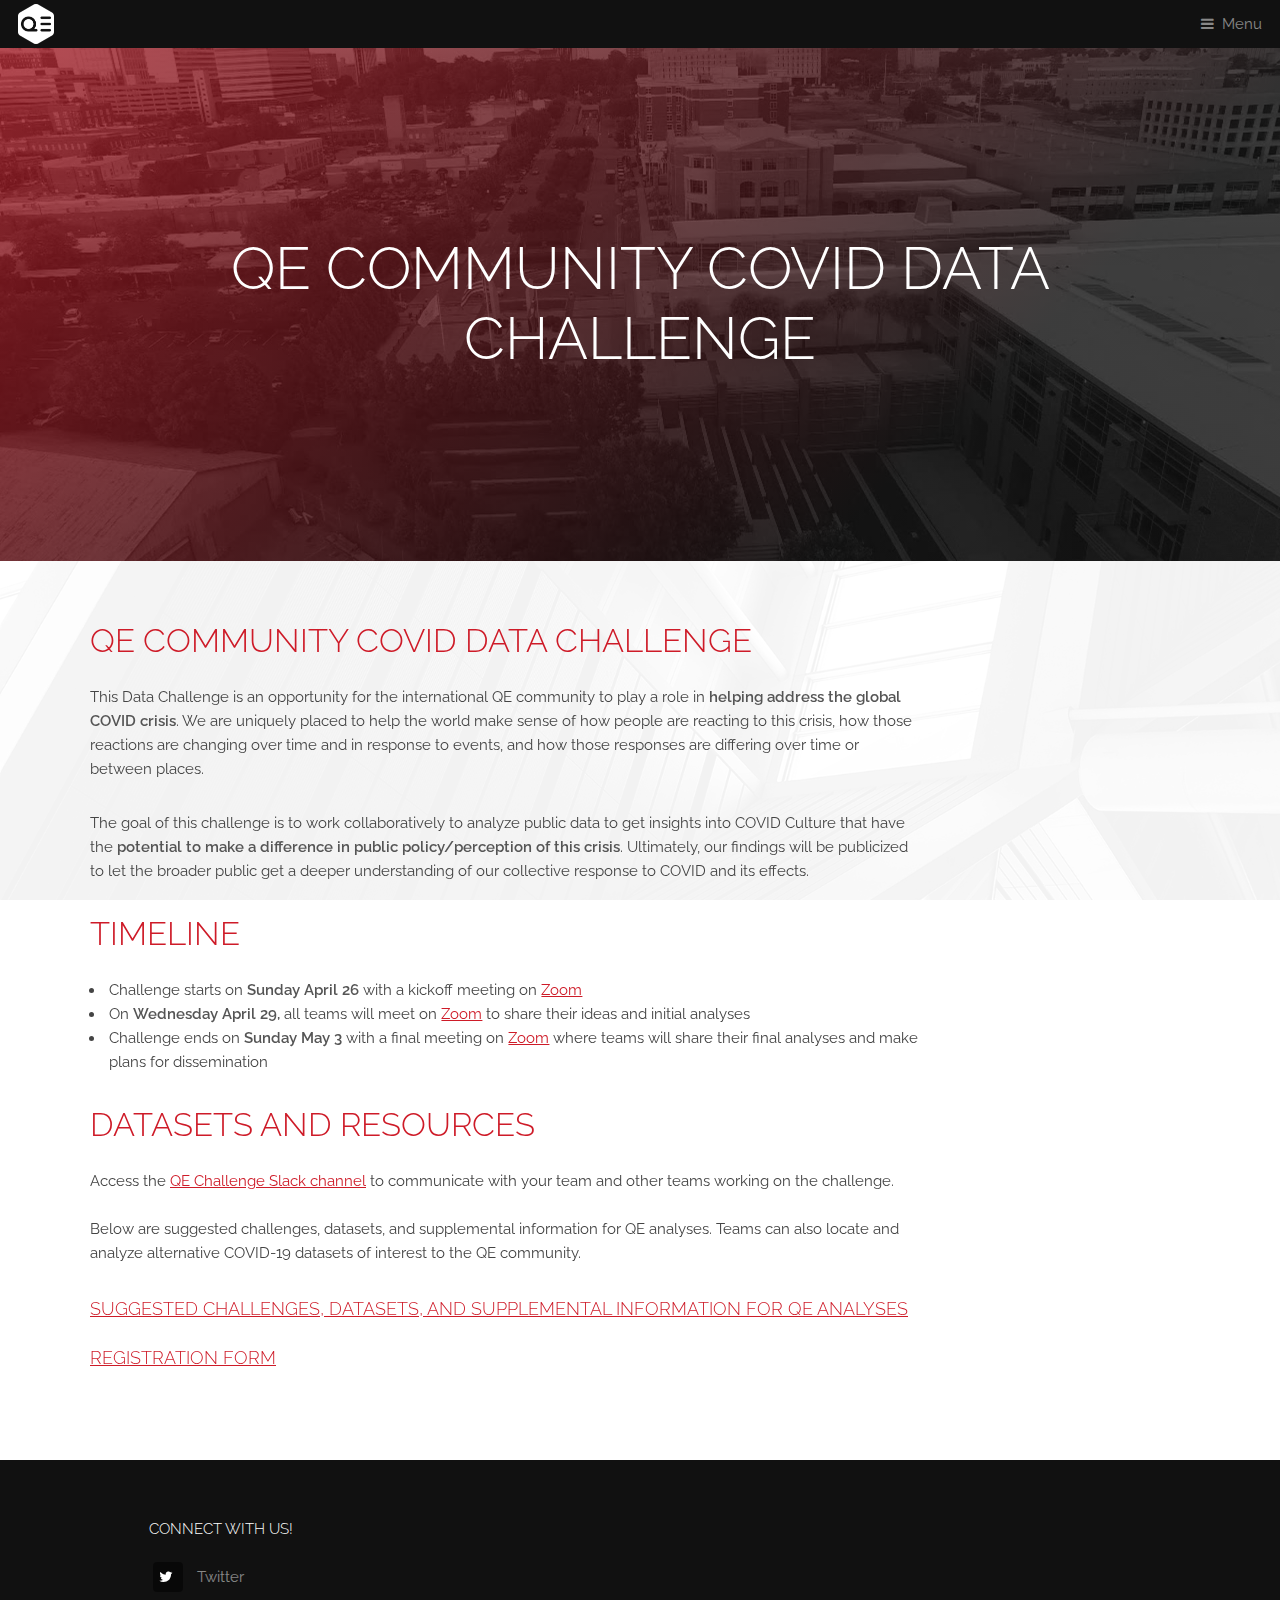
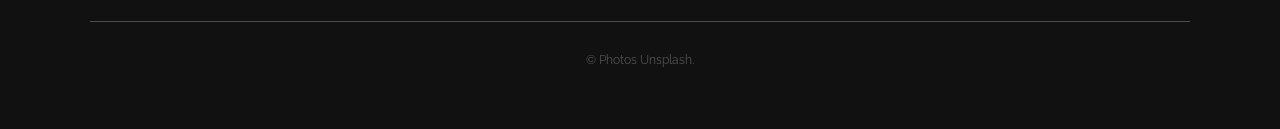
<file: index.html>
<!DOCTYPE HTML>
<html>
<head>
  <title>COVID Data Challenge</title>
  <meta charset="utf-8" />
  <meta name="viewport" content="width=device-width, initial-scale=1, user-scalable=no" />
  <meta name="description" content="" />
  <meta name="keywords" content="" />
  <link rel="stylesheet" href="assets/css/main.css" />
</head>
<body class="is-preload">

  <!-- Header -->
  <header id="header">
    <a class="logo" href="index.html"><img src="images/ISQE-logo-icon-white.png" alt="" class='logo' style="width: 36px;" /></a>
    <nav>
      <a href="#menu">Menu</a>
    </nav>
  </header>

  <!-- Nav -->
  <nav id="menu">
    <ul class="links">
      <li><a href="index.html">Home</a></li>
      <li><a href="challenge.html">Challenge</a></li>
      <li><a href="datasets_and_papers.html">Datasets and Papers</a></li>
      <li><a href="worked_example.html">Worked Example</a></li>
    </ul>
  </nav>

  <!-- Banner -->
  <section id="banner">
    <div class="inner">
      <h1>QE Community COVID Data Challenge</h1>
    </section>

    <!-- Highlights -->
    <section class="wrapper">
      <div class="inner">
        <header class="special">
          <h2>QE Community COVID Data Challenge</h2>
          <p>
            This Data Challenge is an opportunity for the international QE community to play a role in <b>helping address the global COVID crisis</b>. We are uniquely placed to help the world make sense of how people are reacting to this crisis, how those reactions are changing over time and in response to events, and how those responses are differing over time or between places.
          </p>
          <p>
            The goal of this challenge is to work collaboratively to analyze public data to get insights into COVID Culture that have the <b>potential to make a difference in public policy/perception of this crisis</b>. Ultimately, our findings will be publicized to let the broader public get a deeper understanding of our collective response to COVID and its effects.
          </p>
          <h2>Timeline</h2>
          <ul>
            <li>Challenge starts on <b>Sunday April 26</b> with a kickoff meeting on <a href='#'>Zoom</a></li>
            <li>On <b>Wednesday April 29,</b> all teams will meet on <a href='#'>Zoom</a> to share their ideas and initial analyses</li>
            <li>Challenge ends on <b>Sunday May 3</b> with a final meeting on <a href='#'>Zoom</a> where teams will share their final analyses and make plans for dissemination</li>
          </ul>
          <h2>Datasets and Resources</h2>
          <p>
            Access the <a href='#'>QE Challenge Slack channel</a> to communicate with your team and other teams working on the challenge.
            <br><br>
            Below are suggested challenges, datasets, and supplemental information for QE analyses. Teams can also locate and analyze alternative COVID-19 datasets of interest to the QE community.
          </p>

          <h3><a href="challenge.html">Suggested Challenges, Datasets, and Supplemental Information for QE analyses</a></h3>
          <h3><a href="https://forms.gle/u5KJSWccYHijqqZYA">Registration Form</a></h3>
        </header>
      </div>
    </section>

    <!-- Footer -->
    <footer id="footer">
      <div class="inner">
        <div class="content">
          <section>
            <h4>Connect with us!</h4>
            <ul class="plain">
              <li><a href="https://twitter.com/ISQEsociety" target="_blank"><i class="icon fa-twitter">&nbsp;</i>Twitter</a></li>
            </ul>
          </section>
        </div>
        <div class="copyright">
          &copy; Photos <a href="https://unsplash.co">Unsplash</a>.
        </div>
      </div>
    </footer>

    <!-- Scripts -->
    <script src="assets/js/jquery.min.js"></script>
    <script src="assets/js/browser.min.js"></script>
    <script src="assets/js/breakpoints.min.js"></script>
    <script src="assets/js/util.js"></script>
    <script src="assets/js/main.js"></script>

  </body>
</html>
</file>
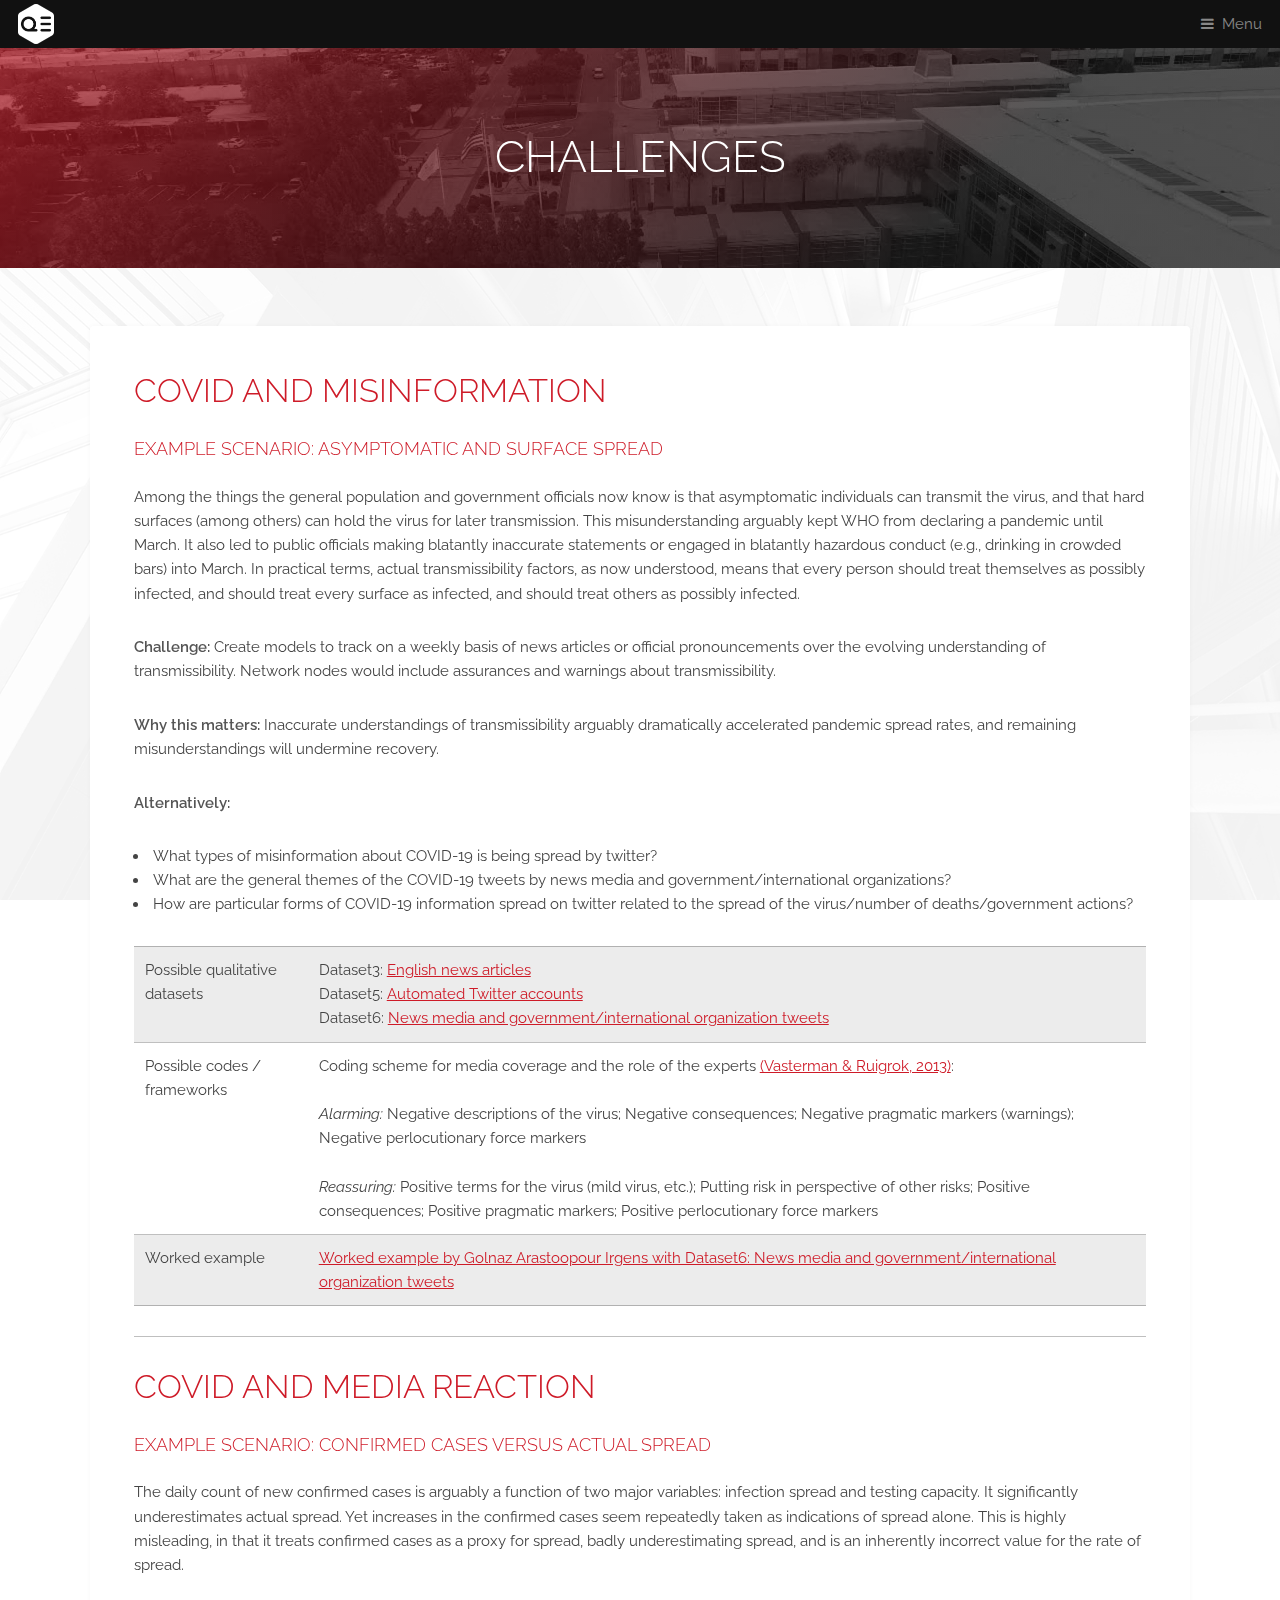
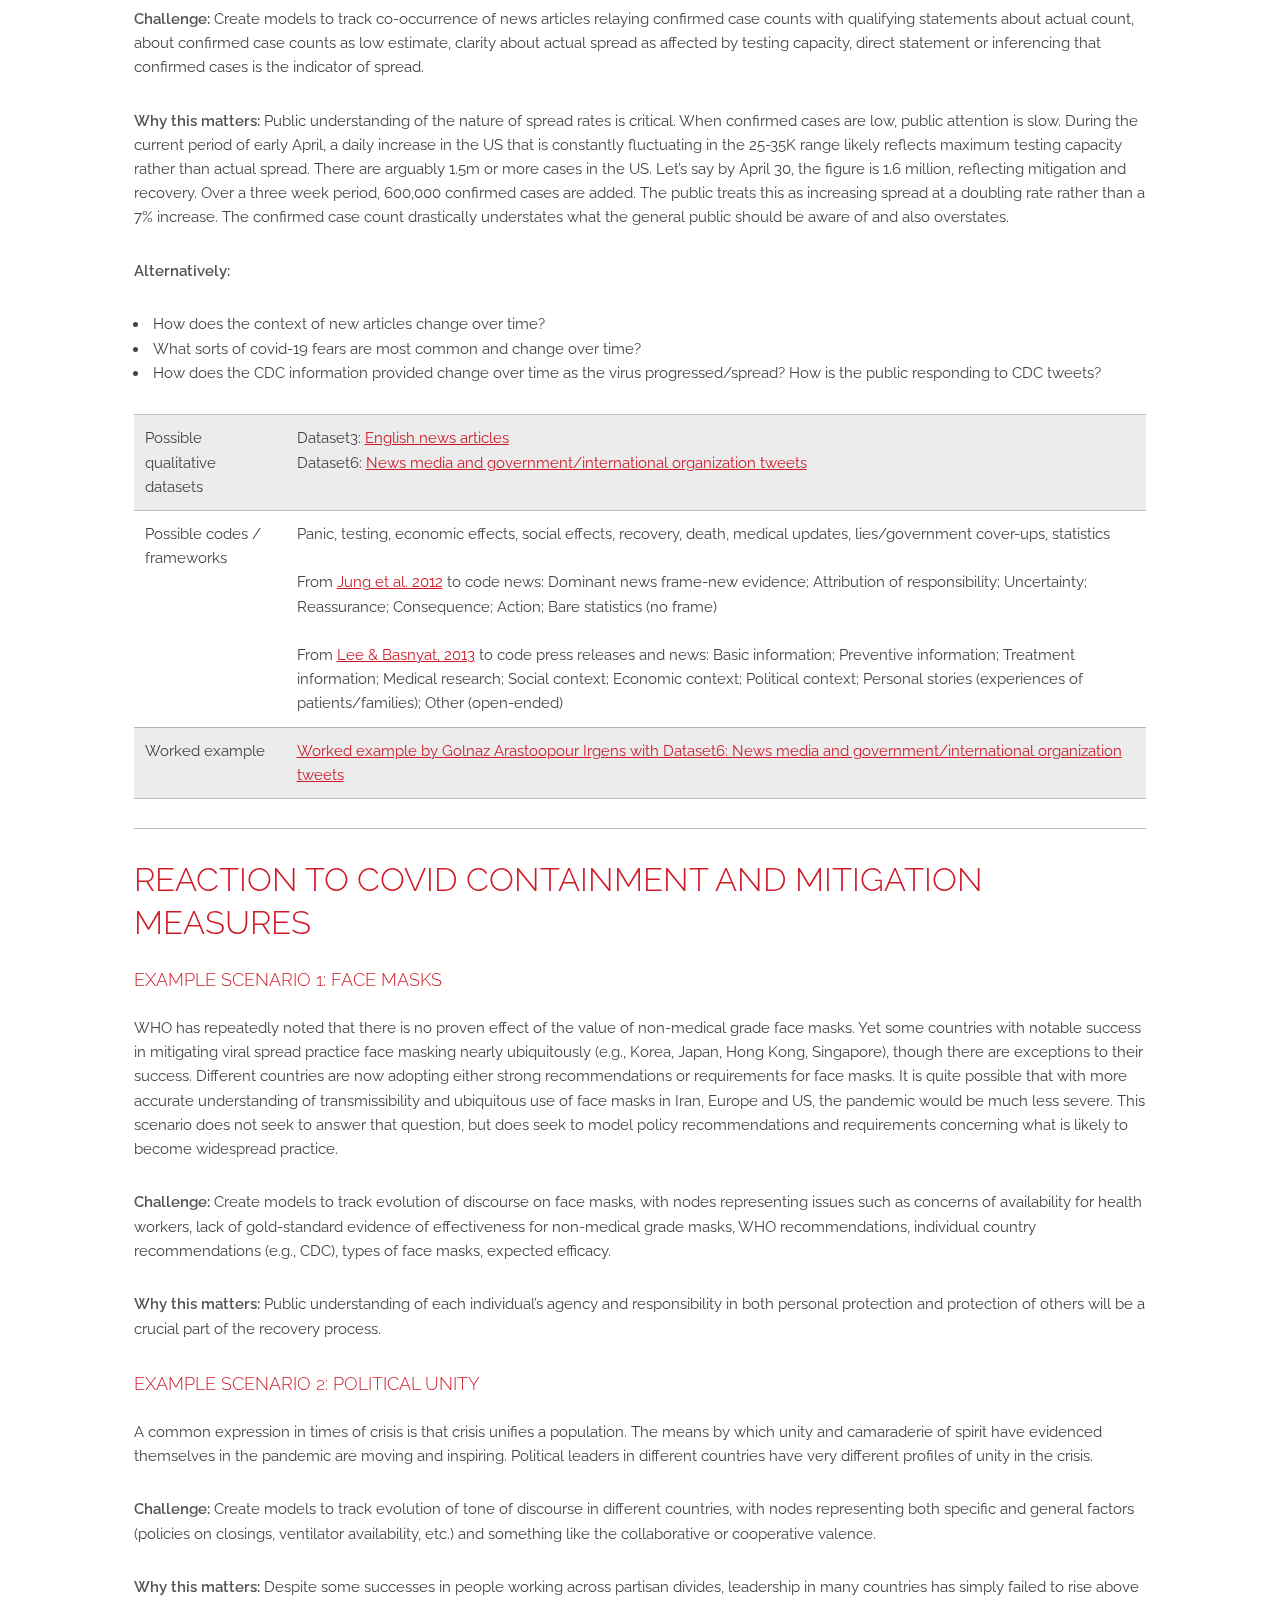
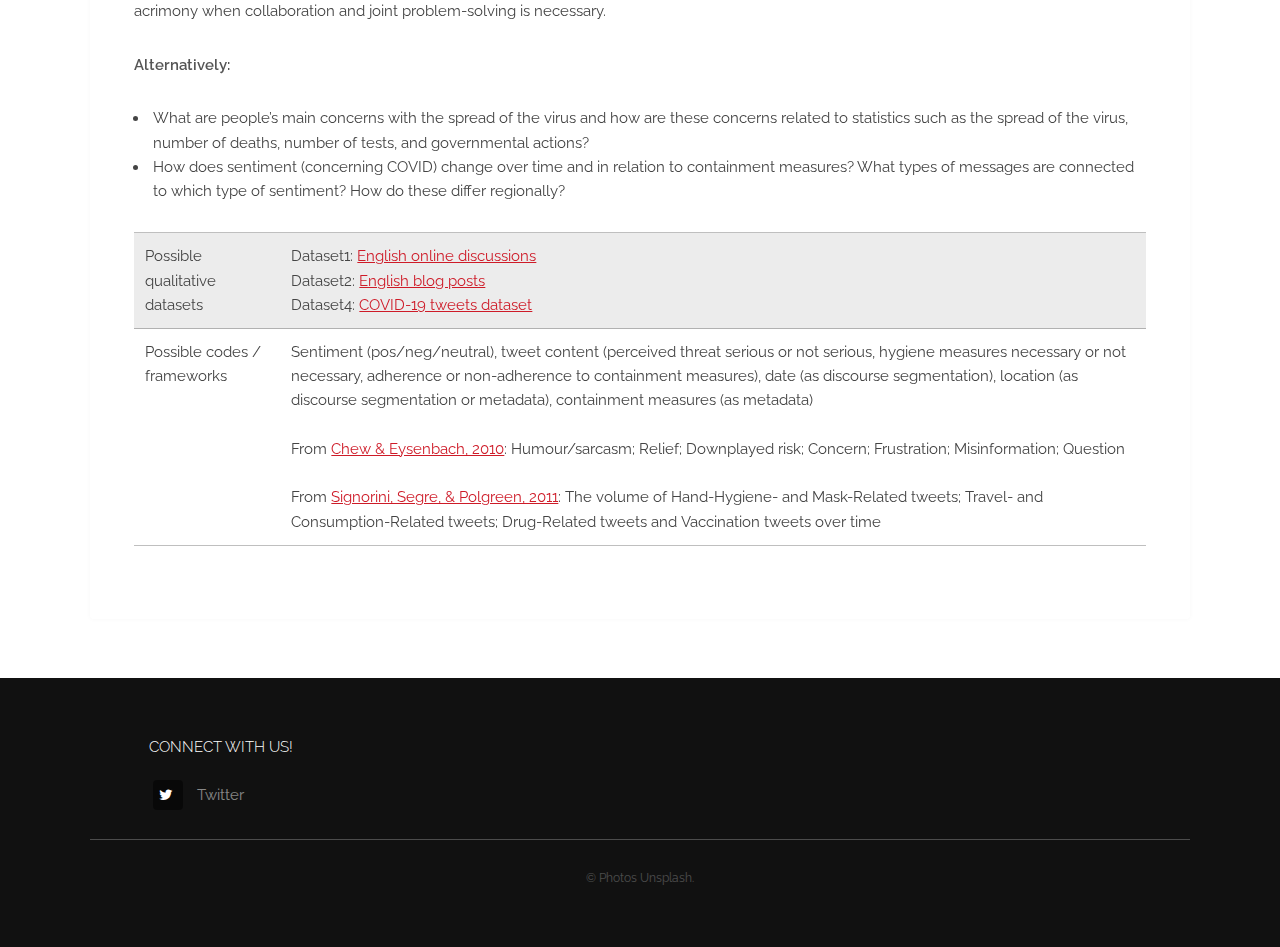
<file: challenge.html>
<!DOCTYPE HTML>
<html>
<head>
  <title>COVID Data Challenge</title>
  <meta charset="utf-8" />
  <meta name="viewport" content="width=device-width, initial-scale=1, user-scalable=no" />
  <meta name="description" content="" />
  <meta name="keywords" content="" />
  <link rel="stylesheet" href="assets/css/main.css" />
</head>
<body class="is-preload">

  <!-- Header -->
  <header id="header">
    <a class="logo" href="index.html"><img src="images/ISQE-logo-icon-white.png" alt="" class='logo'
      style="width: 36px;" /></a>
      <nav>
        <a href="#menu">Menu</a>
      </nav>
    </header>

    <!-- Nav -->
    <nav id="menu">
      <ul class="links">
        <li><a href="index.html">Home</a></li>
        <li><a href="challenge.html">Challenge</a></li>
        <li><a href="datasets_and_papers.html">Datasets and Papers</a></li>
        <li><a href="worked_example.html">Worked Example</a></li>
      </ul>
    </nav>

    <!-- Heading -->
    <div id="heading" >
      <h1>Challenges</h1>
    </div>

    <!-- Main -->
    <section id="main" class="wrapper">
      <div class="inner">
        <div class="content">
          <div class="misinformation-challenge">
            <h2 id="misinformation-challenge">COVID and misinformation</h2>
            <h3>Example Scenario: Asymptomatic and Surface Spread</h3>
            <p>
              Among the things the general population and government officials now know is that asymptomatic individuals can transmit the virus, and that hard surfaces (among others) can hold the virus for later transmission. This misunderstanding arguably kept WHO from declaring a pandemic until March. It also led to public officials making blatantly inaccurate statements or engaged in blatantly hazardous conduct (e.g., drinking in crowded bars) into March. In practical terms, actual transmissibility factors, as now understood, means that every person should treat themselves as possibly infected, and should treat every surface as infected, and should treat others as possibly infected.
            </p>
            <p>
              <b>Challenge:</b>​ Create models to track on a weekly basis of news articles or official pronouncements over the evolving understanding of transmissibility. Network nodes would include assurances and warnings about transmissibility.
            </p>
            <p>
              <b>Why this matters:</b>​ Inaccurate understandings of transmissibility arguably dramatically accelerated pandemic spread rates, and remaining misunderstandings will undermine recovery.
            </p>
            <p>
              <b>Alternatively:</b>
              <ul>
                <li>What types of misinformation about COVID-19 is being spread by twitter?</li>
                <li>What are the general themes of the COVID-19 tweets by news media and government/international organizations?</li>
                <li>How are particular forms of COVID-19 information spread on twitter related to the spread of the virus/number of
                  deaths/government actions?</li>
                </ul>
              </p>
              <table>
                <tr>
                  <td>Possible qualitative datasets</td>
                  <td>
                    Dataset3: <a href="datasets_and_papers.html#dataset3">English news articles</a><br />
                    Dataset5: <a href="datasets_and_papers.html#dataset5">Automated Twitter accounts</a><br />
                    Dataset6: <a href="datasets_and_papers.html#dataset6"> News media and government/international organization tweets</a><br />
                  </td>
                </tr>
                <tr>
                  <td>Possible codes / frameworks</td>
                  <td>
                    Coding scheme for media coverage and the role of the experts <a href="datasets_and_papers.html#papers"> (Vasterman & Ruigrok, 2013)</a>:
                    <br />
                    <br />
                    <em>Alarming:</em> Negative descriptions of the virus; Negative consequences; Negative pragmatic markers (warnings); Negative perlocutionary force markers
                    <br />
                    <br />
                    <em>Reassuring:</em> Positive terms for the virus (mild virus, etc.); Putting risk in perspective of other risks; Positive consequences; Positive pragmatic markers; Positive perlocutionary force markers
                  </td>
                </tr>
                <tr>
                  <td>Worked example</td>
                  <td><a href="worked_example.html">Worked example by Golnaz Arastoopour Irgens with Dataset6: News media and
                    government/international organization tweets</a></td>
                  </tr>
                </table>
              </div>
              <hr />
              <div class="media-reaction-challenge">
                <h2 id="media-reaction-challenge">COVID and media reaction</h2>
                <h3>Example Scenario: Confirmed Cases versus Actual Spread</h3>
                <p>
                  The daily count of new confirmed cases is arguably a function of two major variables: infection spread and testing capacity. It significantly underestimates actual spread. Yet increases in the confirmed cases seem repeatedly taken as indications of spread alone. This is highly misleading, in that it treats confirmed cases as a proxy for spread, badly underestimating spread, and is an inherently incorrect value for the rate of spread.
                </p>
                <p>
                  <b>Challenge:</b>​ Create models to track co-occurrence of news articles relaying confirmed case counts with qualifying statements about actual count, about confirmed case counts as low estimate, clarity about actual spread as affected by testing capacity, direct statement or inferencing that confirmed cases is the indicator of spread.
                </p>
                <p>
                  <b>Why this matters:</b>​ Public understanding of the nature of spread rates is critical. When confirmed cases are low, public attention is slow. During the current period of early April, a daily increase in the US that is constantly fluctuating in the 25-35K range likely reflects maximum testing capacity rather than actual spread. There are arguably 1.5m or more cases in the US. Let’s say by April 30, the figure is 1.6 million, reflecting mitigation and recovery. Over a three week period, 600,000 confirmed cases are added. The public treats this as increasing spread at a doubling rate rather than a 7% increase. The confirmed case count drastically understates what the general public should be aware of and also overstates.
                </p>
                <p>
                  <b>Alternatively:</b>
                  <ul>
                    <li>How does the context of new articles change over time?</li>
                    <li>What sorts of covid-19 fears are most common and change over time?</li>
                    <li>How does the CDC information provided change over time as the virus progressed/spread? How is the public responding to CDC tweets?</li>
                  </ul>
                </p>
                <table>
                  <tr>
                    <td>Possible qualitative datasets</td>
                    <td>
                      Dataset3: <a href="datasets_and_papers.html#dataset3">English news articles</a><br />
                      Dataset6: <a href="datasets_and_papers.html#dataset6"> News media and government/international organization tweets</a><br />
                    </td>
                  </tr>
                  <tr>
                    <td>Possible codes / frameworks</td>
                    <td>
                      Panic, testing, economic effects, social effects, recovery, death, medical updates, lies/government cover-ups,
                      statistics
                      <br />
                      <br />
                      From <a href="datasets_and_papers.html#papers"> Jung et al. 2012</a> to code news: Dominant news frame-new evidence; Attribution of responsibility; Uncertainty; Reassurance; Consequence; Action; Bare statistics (no frame)
                      <br />
                      <br />
                      From <a href="datasets_and_papers.html#papers">Lee & Basnyat, 2013</a> to code press releases and news: Basic information; Preventive information; Treatment information; Medical research; Social context; Economic context; Political context; Personal stories (experiences of patients/families); Other (open-ended)
                    </td>
                  </tr>
                  <tr>
                    <td>Worked example</td>
                    <td><a href="worked_example.html">Worked example by Golnaz Arastoopour Irgens with Dataset6: News media and government/international organization tweets</a></td>
                  </tr>
                </table>
              </div>
              <hr />
              <div class="media-reaction-challenge">
                <h2 id="media-reaction-challenge">Reaction to COVID containment and mitigation measures</h2>
                <h3>Example Scenario 1: Face Masks</h3>
                <p>
                  WHO has repeatedly noted that there is no proven effect of the value of non-medical grade face masks. Yet some countries with notable success in mitigating viral spread practice face masking nearly ubiquitously (e.g., Korea, Japan, Hong Kong, Singapore), though there are exceptions to their success. Different countries are now adopting either strong recommendations or requirements for face masks. It is quite possible that with more accurate understanding of transmissibility and ubiquitous use of face masks in Iran, Europe and US, the pandemic would be much less severe. This scenario does not seek to answer that question, but does seek to model policy recommendations and requirements concerning what is likely to become widespread practice.
                </p>
                <p>
                  <b>Challenge:</b>​ Create models to track evolution of discourse on face masks, with nodes representing issues such as concerns of availability for health workers, lack of gold-standard evidence of effectiveness for non-medical grade masks, WHO recommendations, individual country recommendations (e.g., CDC), types of face masks, expected efficacy.
                </p>
                <p>
                  <b>Why this matters:</b>​ Public understanding of each individual’s agency and responsibility in both personal protection and protection of others will be a crucial part of the recovery process.
                </p>
                <h3>Example Scenario 2: Political Unity</h3>
                <p>
                  A common expression in times of crisis is that crisis unifies a population. The means by which unity and camaraderie of spirit have evidenced themselves in the pandemic are moving and inspiring. Political leaders in different countries have very different profiles of unity in the crisis.
                </p>
                <p>
                  <b>Challenge:</b>​ Create models to track evolution of tone of discourse in different countries, with nodes representing both specific and general factors (policies on closings, ventilator availability, etc.) and something like the collaborative or cooperative valence.
                </p>
                <p>
                  <b>Why this matters:</b>​ Despite some successes in people working across partisan divides, leadership in many countries has simply failed to rise above acrimony when collaboration and joint problem-solving is necessary.
                </p>
                <p>
                  <b>Alternatively:</b>
                  <ul>
                    <li>What are people’s main concerns with the spread of the virus and how are these concerns related to statistics such as the spread of the virus, number of deaths, number of tests, and governmental actions?</li>
                    <li>How does sentiment (concerning COVID) change over time and in relation to containment measures? What types of messages are connected to which type of sentiment? How do these differ regionally?</li>
                  </ul>
                </p>
                <table>
                  <tr>
                    <td>Possible qualitative datasets</td>
                    <td>
                      Dataset1: <a href="datasets_and_papers.html#dataset1"> English online discussions</a><br />
                      Dataset2: <a href="datasets_and_papers.html#dataset2"> English blog posts </a><br />
                      Dataset4: <a href="datasets_and_papers.html#dataset4"> COVID-19 tweets dataset </a><br />
                    </td>
                  </tr>
                  <tr>
                    <td>Possible codes / frameworks</td>
                    <td>
                      Sentiment (pos/neg/neutral), tweet content (perceived threat serious or not serious, hygiene measures necessary or not necessary, adherence or non-adherence to containment measures), date (as discourse segmentation), location (as discourse segmentation or metadata), containment measures (as metadata)
                      <br />
                      <br />
                      From <a href="datasets_and_papers.html#papers">Chew & Eysenbach, 2010</a>: Humour/sarcasm; Relief; Downplayed risk; Concern; Frustration; Misinformation; Question
                      <br />
                      <br />
                      From <a href="datasets_and_papers.html#papers">Signorini, Segre, & Polgreen, 2011</a>: The volume of Hand-Hygiene- and Mask-Related tweets; Travel- and
                      Consumption-Related tweets; Drug-Related tweets and Vaccination tweets over time
                    </td>
                  </tr>
                  <!-- <tr>
                    <td>Worked example</td>
                    <td>Worked example by Golnaz Arastoopour Irgens with Dataset6: News media and government/international
                      organization tweets [LINK]</td>
                    </tr> -->
                  </table>
                </div>
              </div>
            </div>
          </section>

          <!-- Footer -->
          <footer id="footer">
            <div class="inner">
              <div class="content">
                <section>
                  <h4>Connect with us!</h4>
                  <ul class="plain">
                    <li><a href="https://twitter.com/ISQEsociety" target="_blank"><i class="icon fa-twitter">&nbsp;</i>Twitter</a></li>
                  </ul>
                </section>
              </div>
              <div class="copyright">
                &copy; Photos <a href="https://unsplash.co">Unsplash</a>.
              </div>
            </div>
          </footer>

          <!-- Scripts -->
          <script src="assets/js/jquery.min.js"></script>
          <script src="assets/js/browser.min.js"></script>
          <script src="assets/js/breakpoints.min.js"></script>
          <script src="assets/js/util.js"></script>
          <script src="assets/js/main.js"></script>

        </body>
        </html>
</file>
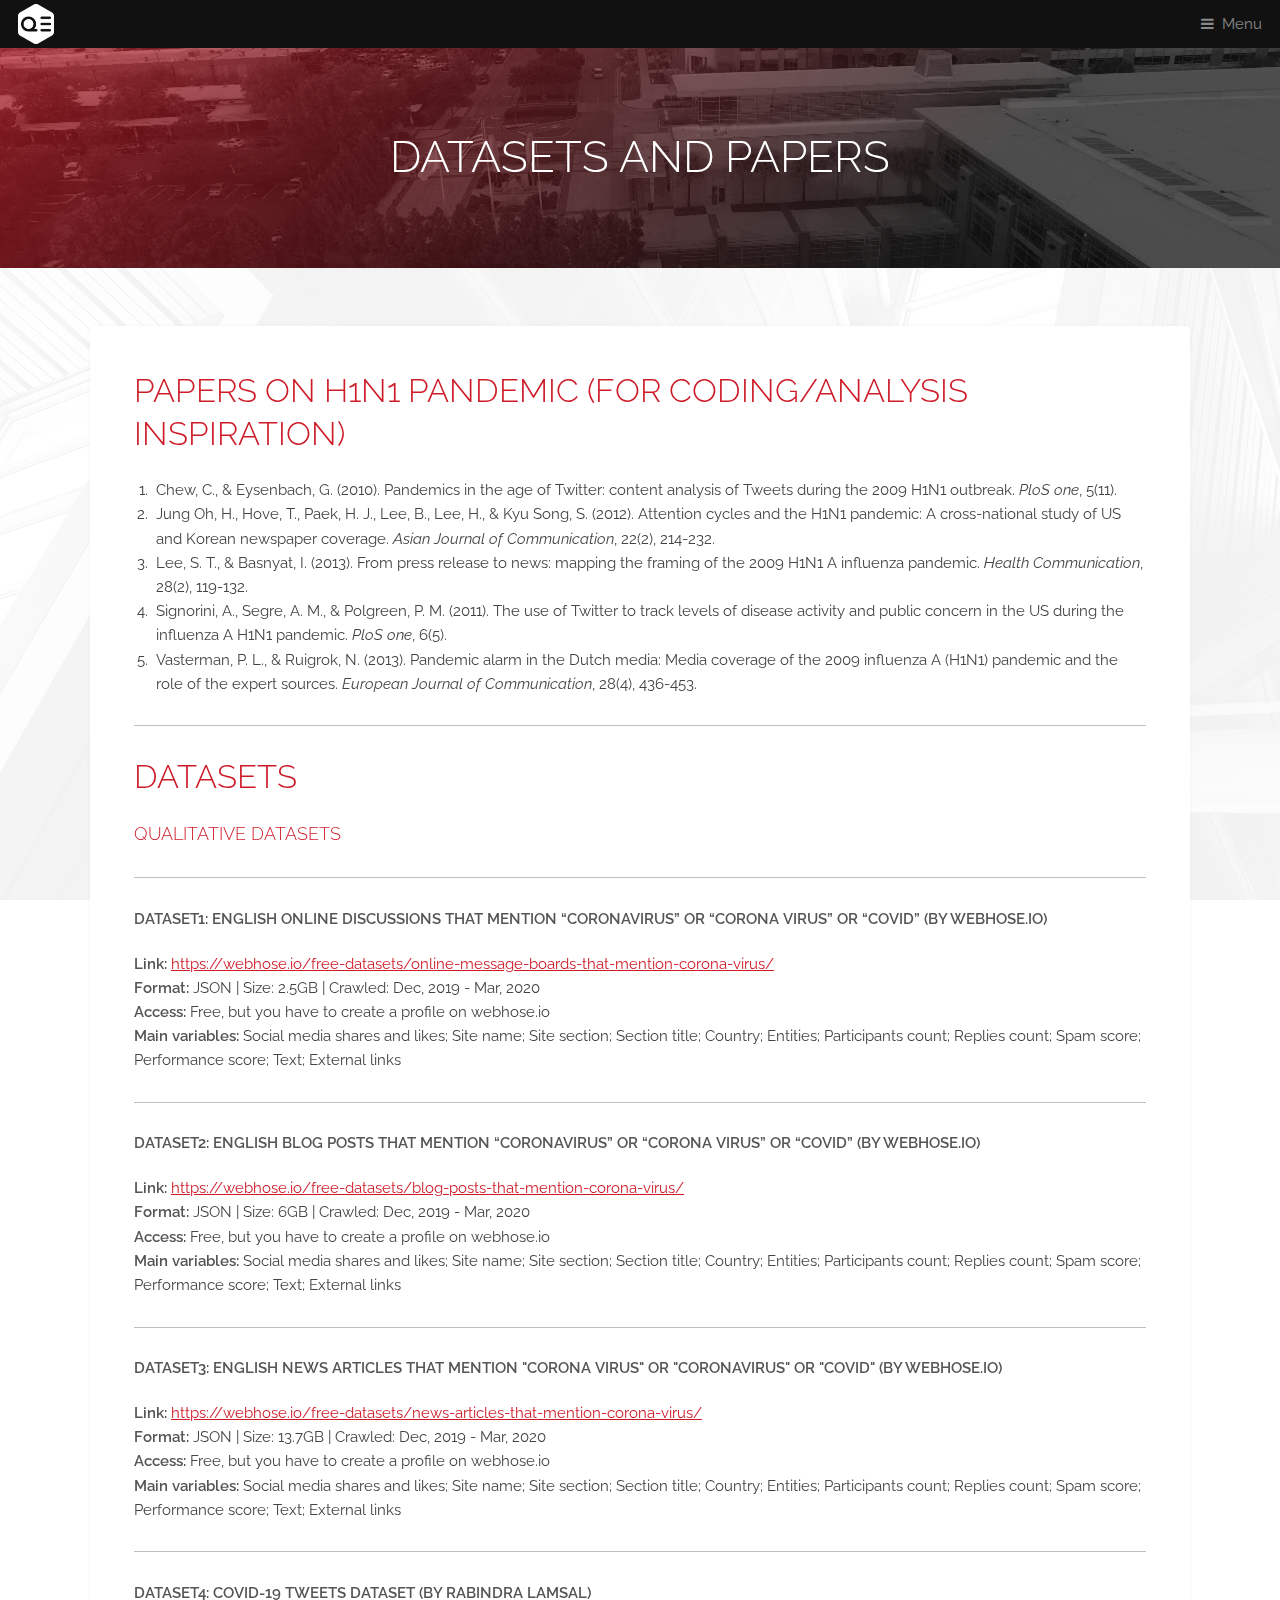
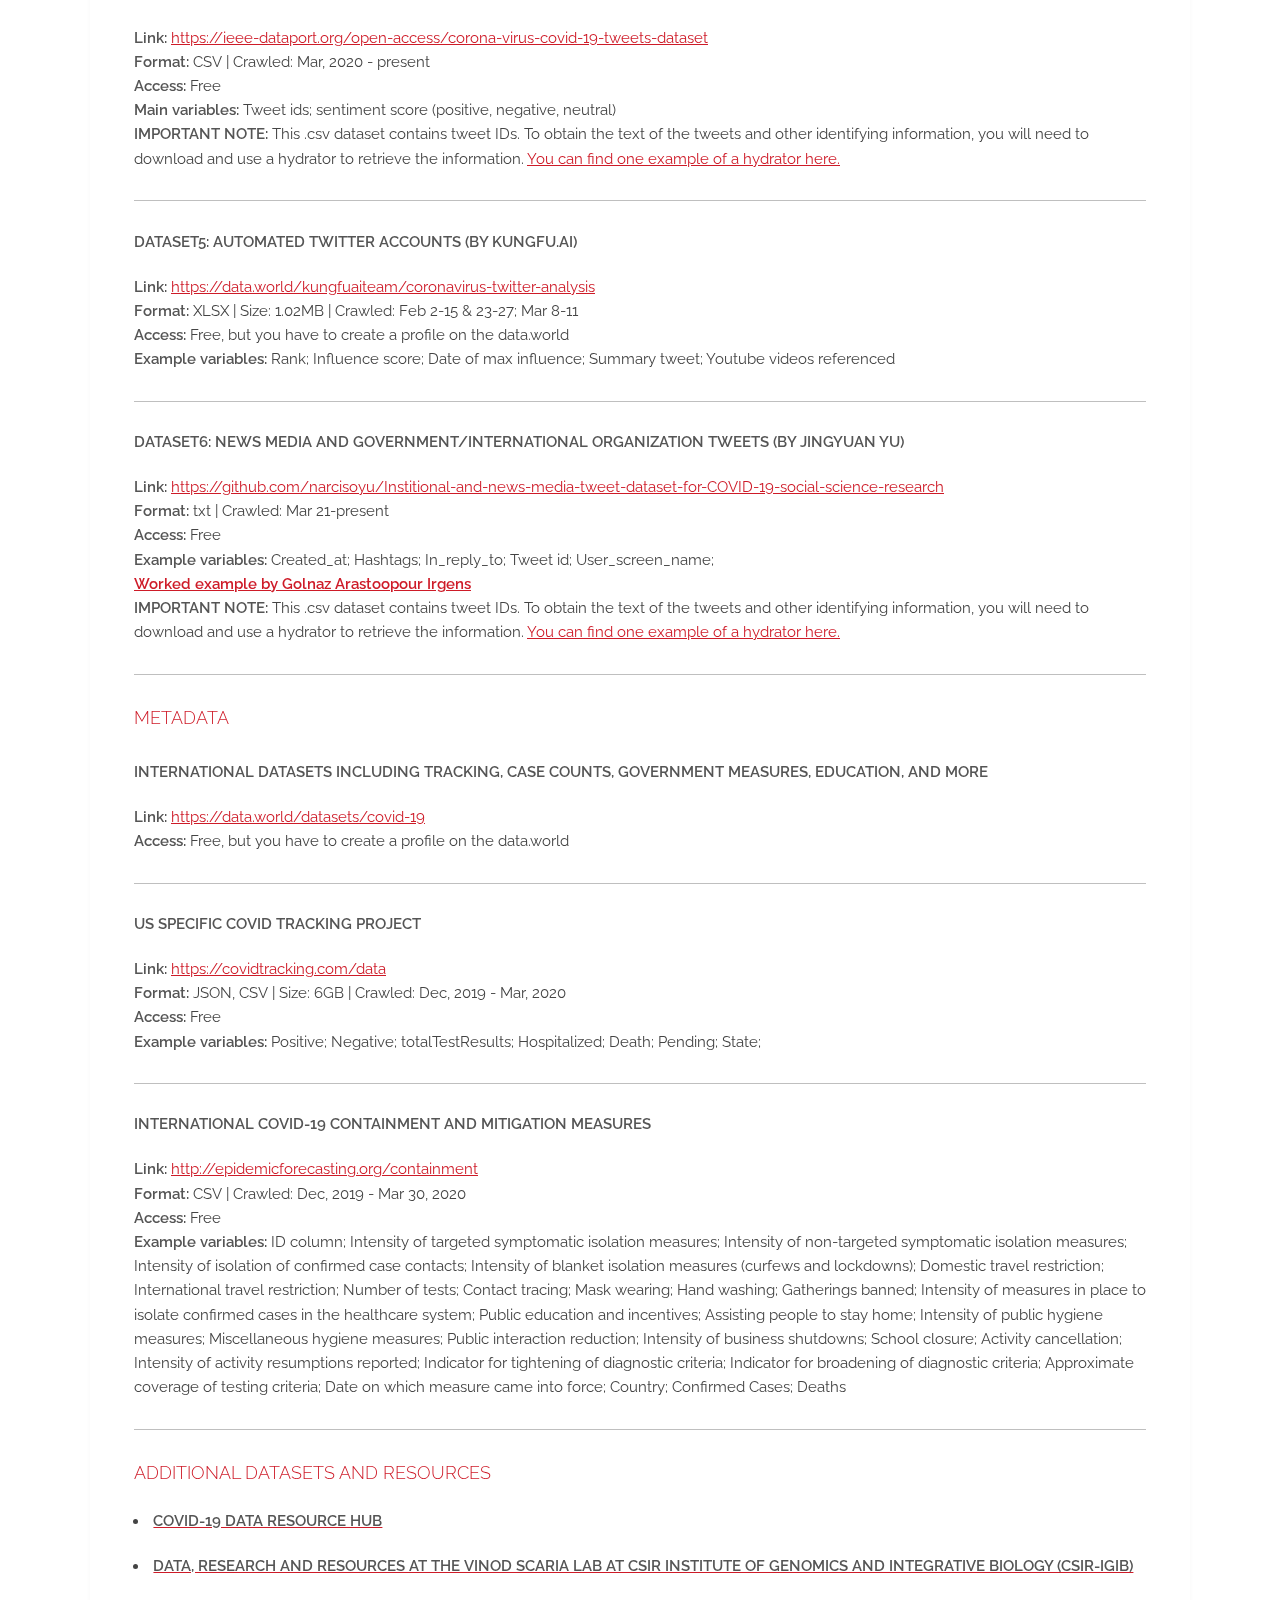
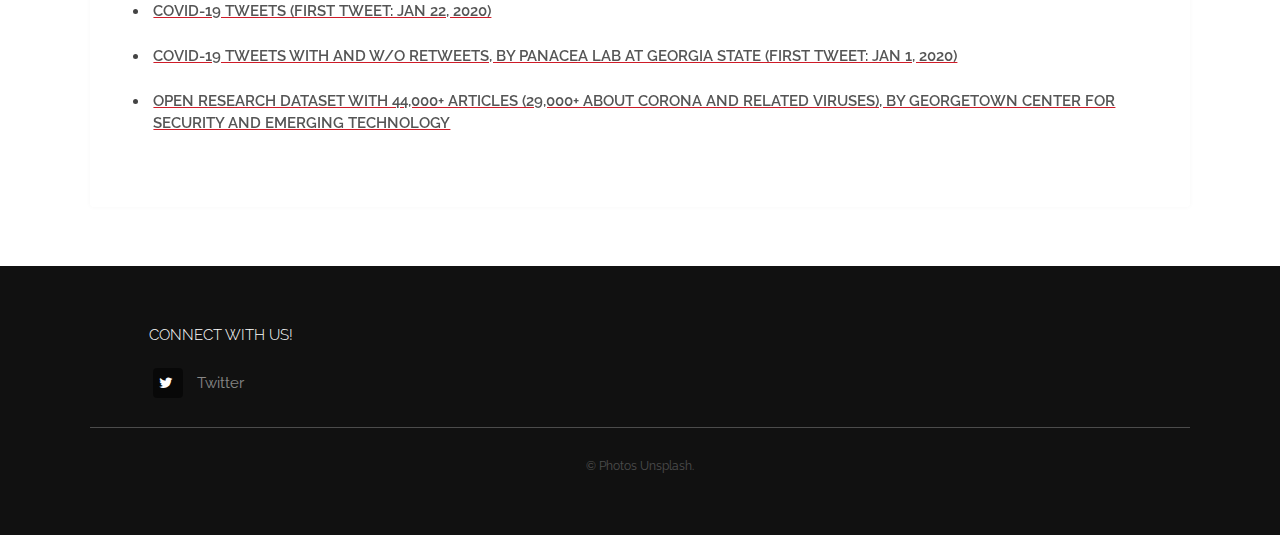
<file: datasets_and_papers.html>
<!DOCTYPE HTML>
<html>
<head>
  <title>COVID Data Challenge</title>
  <meta charset="utf-8" />
  <meta name="viewport" content="width=device-width, initial-scale=1, user-scalable=no" />
  <meta name="description" content="" />
  <meta name="keywords" content="" />
  <link rel="stylesheet" href="assets/css/main.css" />
</head>
<body class="is-preload">

  <!-- Header -->
  <header id="header">
    <a class="logo" href="index.html"><img src="images/ISQE-logo-icon-white.png" alt="" class='logo'
      style="width: 36px;" /></a>
      <nav>
        <a href="#menu">Menu</a>
      </nav>
    </header>

    <!-- Nav -->
    <nav id="menu">
      <ul class="links">
        <li><a href="index.html">Home</a></li>
        <li><a href="challenge.html">Challenge</a></li>
        <li><a href="datasets_and_papers.html">Datasets and Papers</a></li>
        <li><a href="worked_example.html">Worked Example</a></li>
      </ul>
    </nav>

    <!-- Heading -->
    <div id="heading" >
      <h1>Datasets and Papers</h1>
    </div>

    <!-- Main -->
    <section id="main" class="wrapper">
      <div class="inner">
        <div class="content">
          <div class="misinformation-challenge">
            <h2 id='papers'>Papers on H1N1 Pandemic (for coding/analysis inspiration)</h2>
            <ol>
              <li id='ref1'>Chew, C., & Eysenbach, G. (2010). Pandemics in the age of Twitter: content analysis of Tweets during the
                2009 H1N1 outbreak. <em>PloS one</em>, 5(11).</li>
                <li id='ref2'>Jung Oh, H., Hove, T., Paek, H. J., Lee, B., Lee, H., & Kyu Song, S. (2012). Attention cycles and the
                  H1N1 pandemic: A cross-national study of US and Korean newspaper coverage. <em>Asian Journal of Communication</em>,
                  22(2), 214-232.</li>
                  <li id='ref3'>Lee, S. T., & Basnyat, I. (2013). From press release to news: mapping the framing of the 2009 H1N1 A
                    influenza pandemic. <em>Health Communication</em>, 28(2), 119-132.</li>
                    <li id='ref4'>Signorini, A., Segre, A. M., & Polgreen, P. M. (2011). The use of Twitter to track levels of disease
                      activity and public concern in the US during the influenza A H1N1 pandemic. <em>PloS one</em>, 6(5).</li>
                      <li id='ref5'>Vasterman, P. L., & Ruigrok, N. (2013). Pandemic alarm in the Dutch media: Media coverage of the 2009
                        influenza A (H1N1) pandemic and the role of the expert sources. <em>European Journal of Communication</em>, 28(4),
                        436-453.</li>
                      </ol>
                      <hr />
                      <h2 id="misinformation-challenge">Datasets</h2>
                      <h3 id='dataset1'>Qualitative Datasets</h3>
                      <hr />
                      <p class='dataset1' id='dataset2'>
                        <h4><b>Dataset1: English online discussions that mention “coronavirus” or “corona virus” or “covid” (by webhose.io)</b></h4>
                        <b> Link: </b> <a href="https://webhose.io/free-datasets/online-message-boards-that-mention-corona-virus/" target="_blank">https://webhose.io/free-datasets/online-message-boards-that-mention-corona-virus/</a>
                        <br />
                        <b>Format:</b> JSON | Size: 2.5GB | Crawled: Dec, 2019 - Mar, 2020
                        <br />
                        <b>Access:</b> Free, but you have to create a profile on webhose.io
                        <br />
                        <b>Main variables: </b> Social media shares and likes; Site name; Site section; Section title; Country; Entities; Participants count; Replies
                        count; Spam score; Performance score; Text; External links
                        <hr />
                      </p>
                      <p id="dataset3">
                        <h4><b>Dataset2: English blog posts that mention “coronavirus” or “corona virus” or “covid” (by webhose.io)</b></h4>
                        <b> Link: </b> <a
                        href="https://webhose.io/free-datasets/blog-posts-that-mention-corona-virus/" target="_blank">https://webhose.io/free-datasets/blog-posts-that-mention-corona-virus/</a>
                        <br />
                        <b>Format:</b> JSON | Size: 6GB | Crawled: Dec, 2019 - Mar, 2020
                        <br />
                        <b>Access:</b> Free, but you have to create a profile on webhose.io
                        <br />
                        <b>Main variables: </b> Social media shares and likes; Site name; Site section; Section title; Country; Entities;
                        Participants count; Replies count; Spam score; Performance score; Text; External links
                        <hr />
                      </p>
                      <p id="dataset4">
                        <h4><b>Dataset3: English news articles that mention "corona virus" or "coronavirus" or "covid" (by webhose.io)</b></h4>
                        <b> Link: </b> <a
                        href="https://webhose.io/free-datasets/news-articles-that-mention-corona-virus/" target="_blank">https://webhose.io/free-datasets/news-articles-that-mention-corona-virus/</a>
                        <br />
                        <b>Format:</b> JSON | Size: 13.7GB | Crawled: Dec, 2019 - Mar, 2020
                        <br />
                        <b>Access:</b> Free, but you have to create a profile on webhose.io
                        <br />
                        <b>Main variables: </b> Social media shares and likes; Site name; Site section; Section title; Country; Entities; Participants count; Replies
                        count; Spam score; Performance score; Text; External links
                        <hr />
                      </p>
                      <p id="dataset5">
                        <h4><b>Dataset4: COVID-19 tweets dataset (by Rabindra Lamsal)</b></h4>
                        <b> Link: </b> <a
                        href="https://ieee-dataport.org/open-access/corona-virus-covid-19-tweets-dataset" target="_blank">https://ieee-dataport.org/open-access/corona-virus-covid-19-tweets-dataset</a>
                        <br />
                        <b>Format:</b> CSV | Crawled: Mar, 2020 - present
                        <br />
                        <b>Access:</b> Free
                        <br />
                        <b>Main variables: </b> Tweet ids; sentiment score (positive, negative, neutral)
                        <br />
                        <b>IMPORTANT NOTE: </b> This .csv dataset contains tweet IDs. To obtain the text of the tweets and other identifying information, you will need
                        to download and use a hydrator to retrieve the information. <a href="https://github.com/DocNow/hydrator/releases" target="_blank">You can find one example of a hydrator here.</a>
                        <hr />
                      </p>
                      <p id="dataset6">
                        <h4><b>Dataset5: Automated twitter accounts (by KUNGFU.AI)</b></h4>
                        <b> Link: </b> <a
                        href="https://data.world/kungfuaiteam/coronavirus-twitter-analysis" target="_blank">https://data.world/kungfuaiteam/coronavirus-twitter-analysis</a>
                        <br />
                        <b>Format:</b> XLSX | Size: 1.02MB | Crawled: Feb 2-15 & 23-27; Mar 8-11
                        <br />
                        <b>Access:</b> Free, but you have to create a profile on the data.world
                        <br />
                        <b>Example variables: </b> Rank; Influence score; Date of max influence; Summary tweet; Youtube videos referenced
                        <hr />
                      </p>
                      <p>
                        <h4><b>Dataset6: News media and government/international organization tweets (by Jingyuan Yu)</b></h4>
                        <b> Link: </b> <a
                        href="https://github.com/narcisoyu/Institional-and-news-media-tweet-dataset-for-COVID-19-social-science-research" target="_blank">https://github.com/narcisoyu/Institional-and-news-media-tweet-dataset-for-COVID-19-social-science-research</a>
                        <br />
                        <b>Format:</b> txt | Crawled: Mar 21-present
                        <br />
                        <b>Access:</b> Free
                        <br />
                        <b>Example variables: </b> Created_at; Hashtags; In_reply_to; Tweet id; User_screen_name;
                        <br />
                        <b><a href="worked_example.html">Worked example by Golnaz Arastoopour Irgens</a></b>
                        <br />
                        <b>IMPORTANT NOTE: </b> This .csv dataset contains tweet IDs. To obtain the text of the tweets and other identifying
                        information, you will need to download and use a hydrator to retrieve the information. <a href="https://github.com/DocNow/hydrator/releases" target="_blank">You can find one example of a hydrator here.</a>
                        <hr />
                      </p>
                      <h3>Metadata</h3>
                      <p class="metadata1">
                        <h4><b>International datasets including tracking, case counts, government measures, education, and more</b></h4>
                        <b> Link: </b> <a href="https://data.world/datasets/covid-19" target="_blank"> https://data.world/datasets/covid-19</a>
                        <br />
                        <b>Access:</b> Free, but you have to create a profile on the data.world
                        <hr />
                      </p>
                      <p class="metadata2">
                        <h4><b>US specific COVID tracking project</b></h4>
                        <b> Link: </b> <a href="https://covidtracking.com/data" target="_blank">https://covidtracking.com/data</a>
                        <br />
                        <b>Format:</b> JSON, CSV | Size: 6GB | Crawled: Dec, 2019 - Mar, 2020
                        <br />
                        <b>Access:</b> Free
                        <br />
                        <b>Example variables:</b> Positive; Negative; totalTestResults; Hospitalized; Death; Pending; State;
                        <hr />
                      </p>
                      <p class="metadata3">
                        <h4><b>International COVID-19 containment and mitigation measures</b></h4>
                        <b> Link: </b> <a href="http://epidemicforecasting.org/containment" target="_blank">http://epidemicforecasting.org/containment</a>
                        <br />
                        <b>Format:</b> CSV | Crawled: Dec, 2019 - Mar 30, 2020
                        <br />
                        <b>Access:</b> Free
                        <br />
                        <b>Example variables:</b> ID column; Intensity of targeted symptomatic isolation measures; Intensity of non-targeted symptomatic isolation measures; Intensity of isolation of confirmed case contacts; Intensity of blanket isolation measures (curfews and lockdowns); Domestic travel restriction; International travel restriction; Number of tests; Contact tracing; Mask wearing; Hand washing; Gatherings banned; Intensity of measures in place to isolate confirmed cases in the healthcare system; Public education and incentives; Assisting people to stay home; Intensity of public hygiene measures; Miscellaneous hygiene measures; Public interaction reduction; Intensity of business shutdowns; School closure; Activity cancellation; Intensity of activity resumptions reported; Indicator for tightening of diagnostic criteria; Indicator for broadening of diagnostic criteria; Approximate coverage of testing criteria; Date on which measure came into force; Country; Confirmed Cases; Deaths
                        <hr />
                      </p>
                      <h3>Additional Datasets and Resources</h3>
                      <ul>
                        <li><a href="https://data.world/resources/coronavirus/?utm_campaign=data_digest&utm_source=email&utm_medium=email&utm_content=200326&_hsenc=p2ANqtz-8ZIowCsjDRVtpVXYg0-SWCj15wYAiiXrZljGpdk2u-XcNnicXgOKMGAdmnecDCK4r2Tf1Quqhqssy-UpiCAbIwzTjRhQ&_hsmi=85975097"><h4><b>
                          COVID-19 Data Resource Hub
                        </b></h4></a></li>
                        <li><a href="http://vinodscaria.rnabiology.org/covid-19"><h4><b>
                          Data, Research and Resources at the Vinod Scaria Lab at CSIR Institute of Genomics and Integrative Biology (CSIR-IGIB)
                        </b></h4></a></li>
                        <li><a href="https://github.com/echen102/COVID-19-TweetIDs"><h4><b>
                          COVID-19 tweets (first Tweet: Jan 22, 2020)
                        </b></h4></a></li>
                        <li><a href="https://github.com/thepanacealab/covid19_twitter"><h4><b>
                          COVID-19 tweets with and w/o retweets, by Panacea Lab at Georgia State (first Tweet: Jan 1, 2020)
                        </b></h4></a></li>
                        <li><a href="https://cset.georgetown.edu/covid-19-open-research-dataset-cord-19/"><h4><b>
                          Open research dataset with 44,000+ articles (29,000+ about corona and related viruses), by Georgetown Center for
                          Security and Emerging Technology
                        </b></h4></a></li>
                      </ul>
                    </div>
                  </div>
                </section>

                <!-- Footer -->
                <footer id="footer">
                  <div class="inner">
                    <div class="content">
                      <section>
                        <h4>Connect with us!</h4>
                        <ul class="plain">
                          <li><a href="https://twitter.com/ISQEsociety" target="_blank"><i class="icon fa-twitter">&nbsp;</i>Twitter</a></li>
                        </ul>
                      </section>
                    </div>
                    <div class="copyright">
                      &copy; Photos <a href="https://unsplash.co">Unsplash</a>.
                    </div>
                  </div>
                </footer>

                <!-- Scripts -->
                <script src="assets/js/jquery.min.js"></script>
                <script src="assets/js/browser.min.js"></script>
                <script src="assets/js/breakpoints.min.js"></script>
                <script src="assets/js/util.js"></script>
                <script src="assets/js/main.js"></script>

              </body>
              </html>
</file>
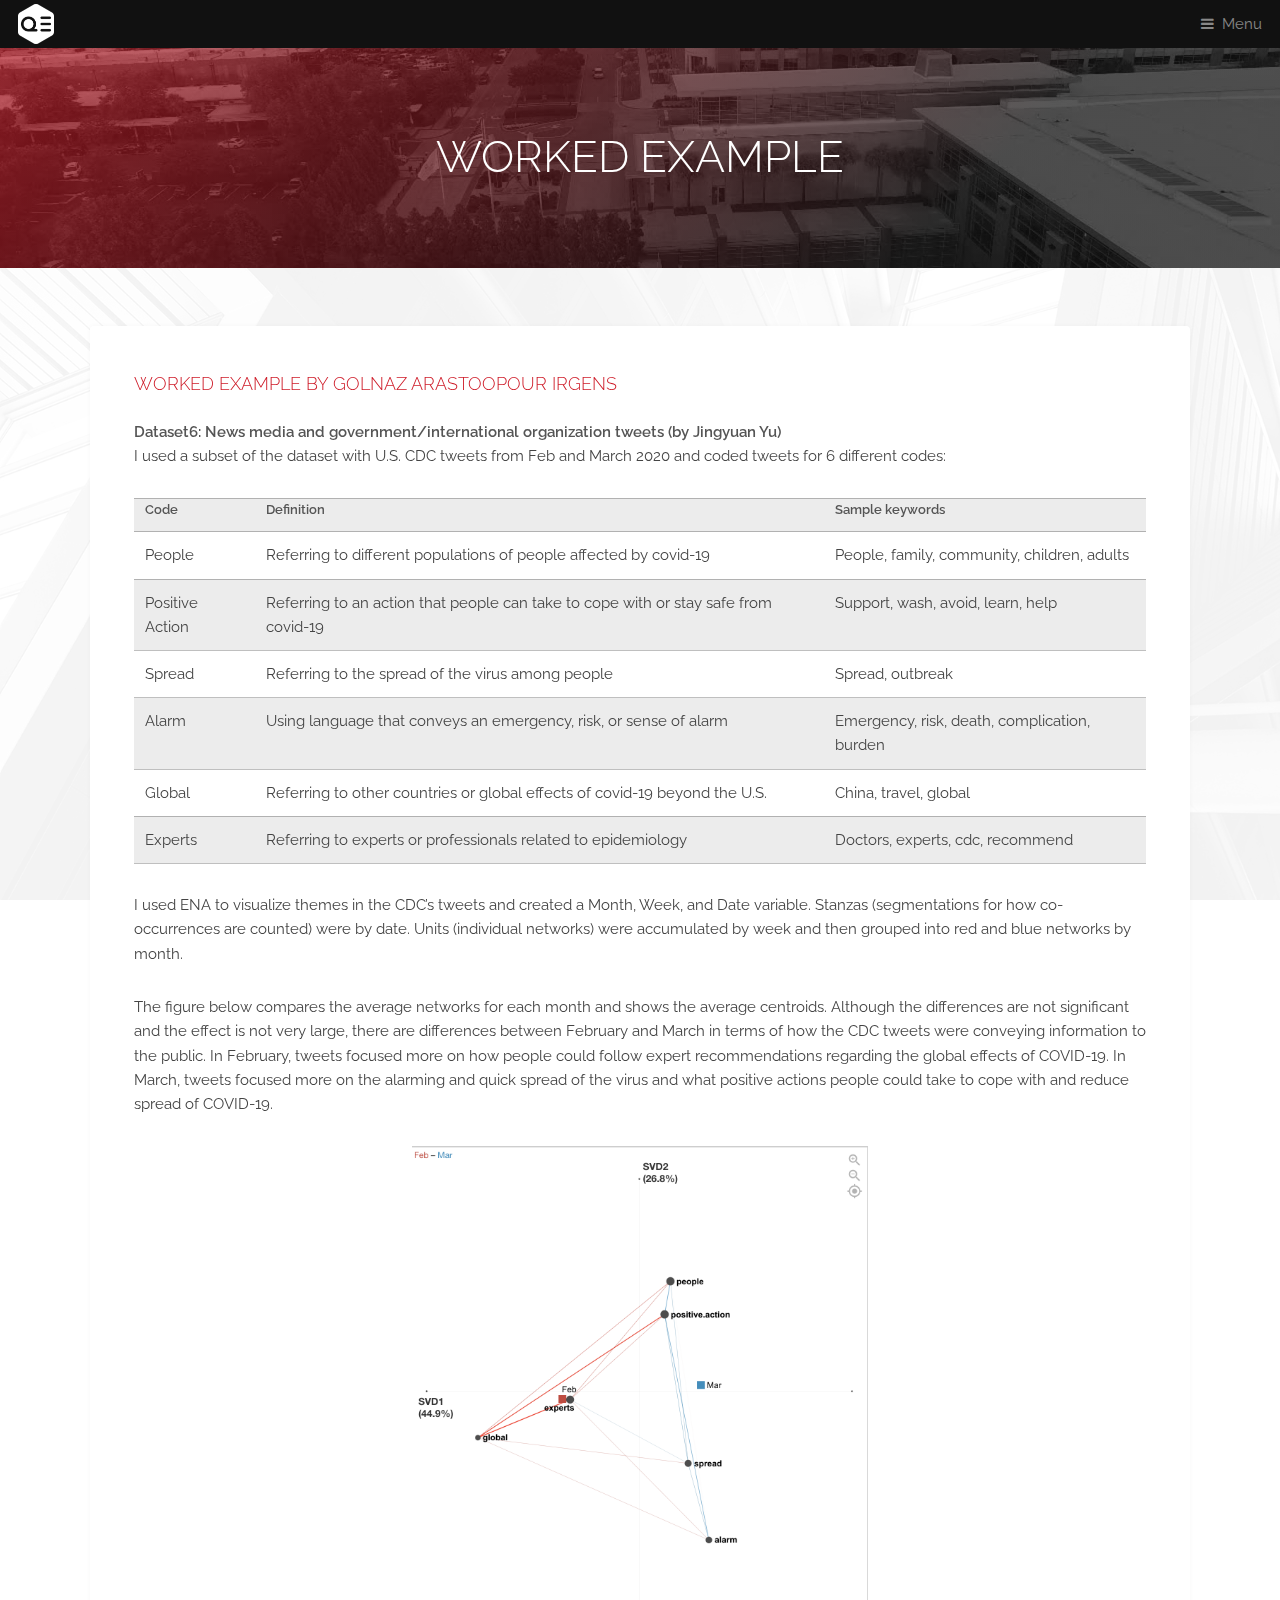
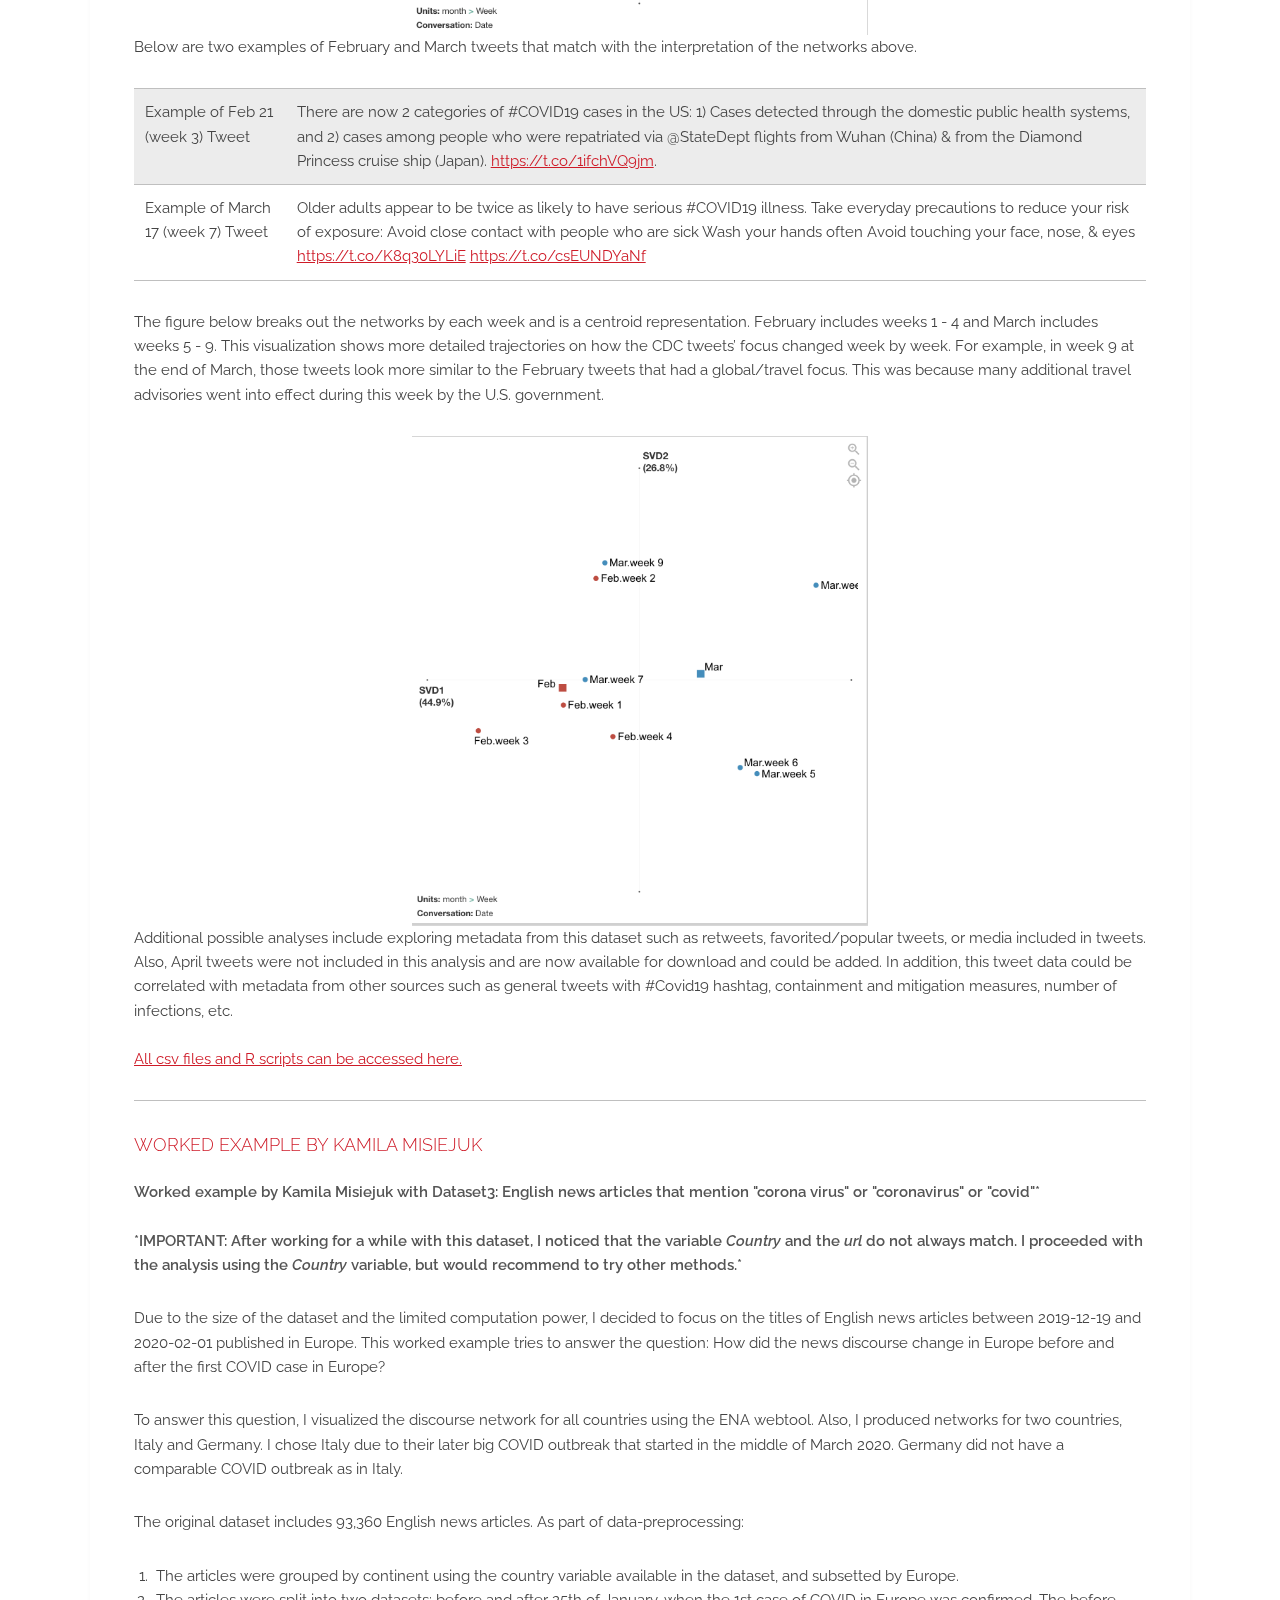
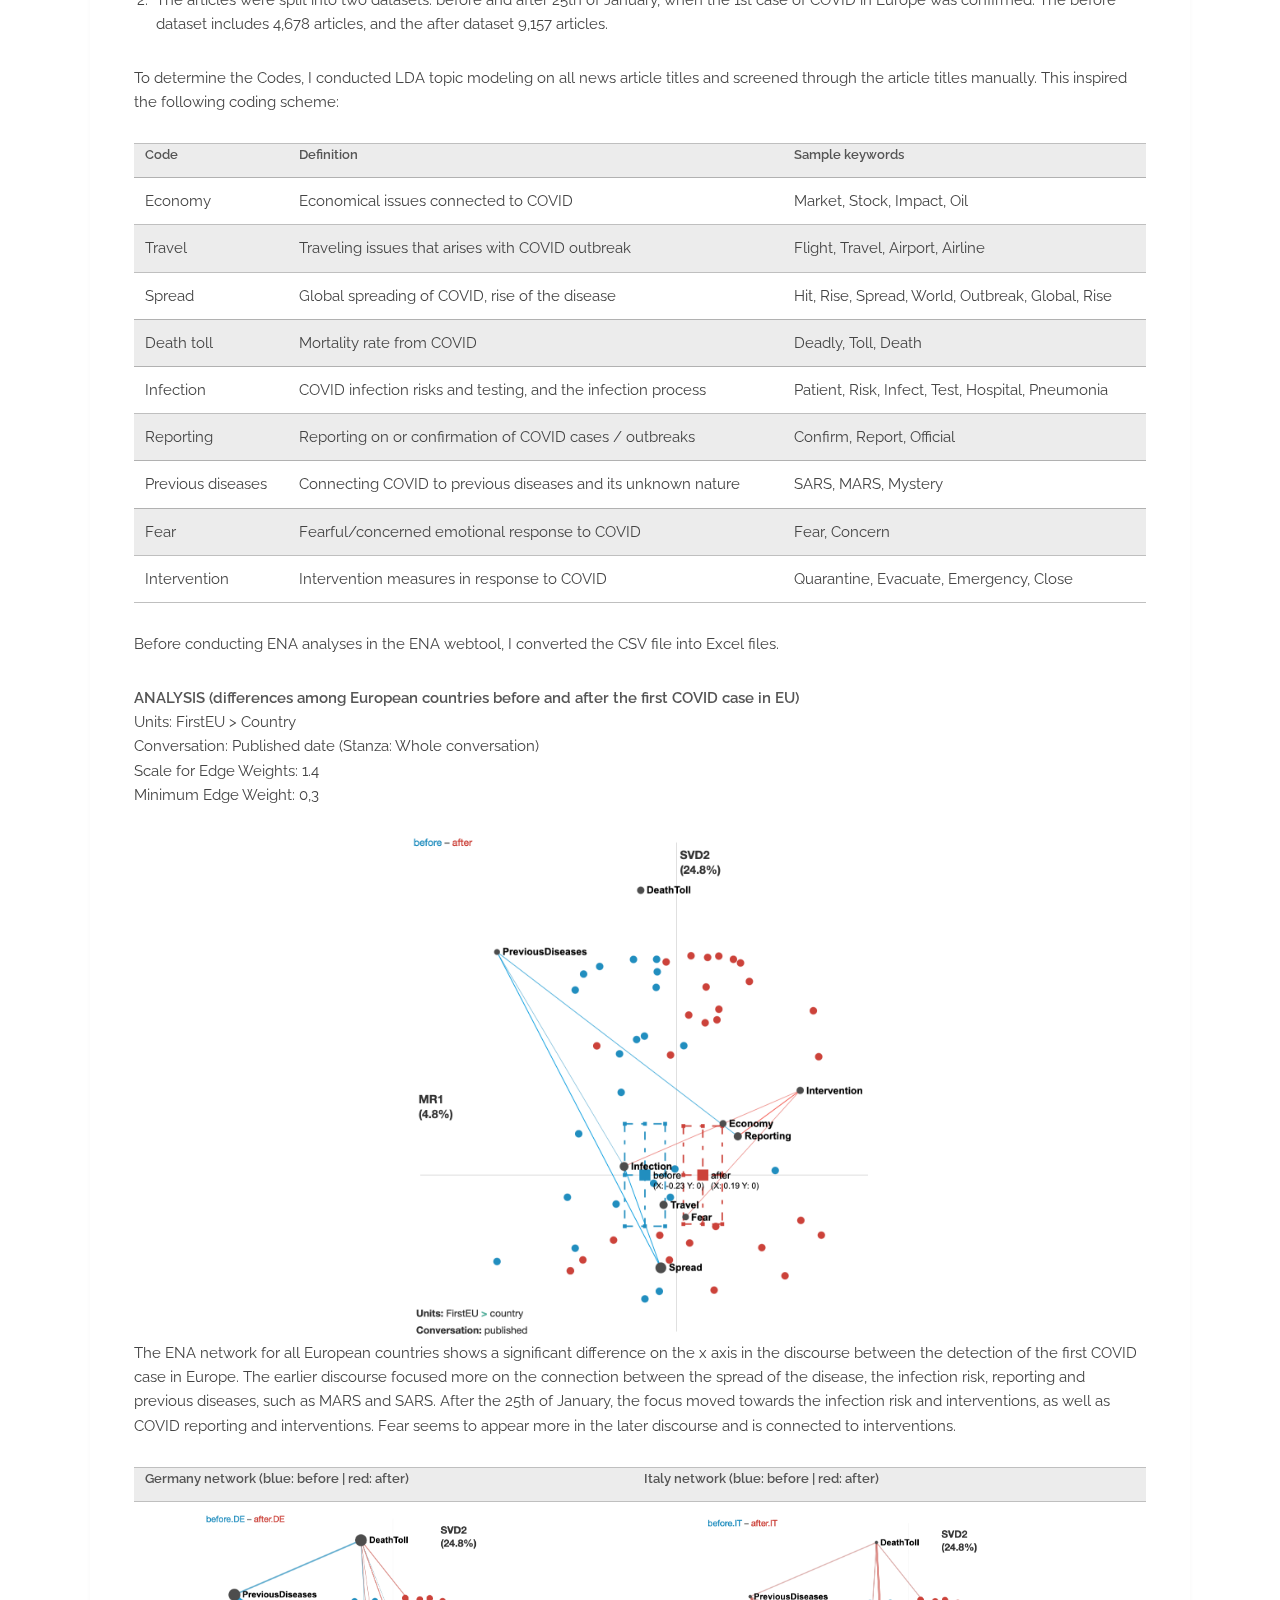
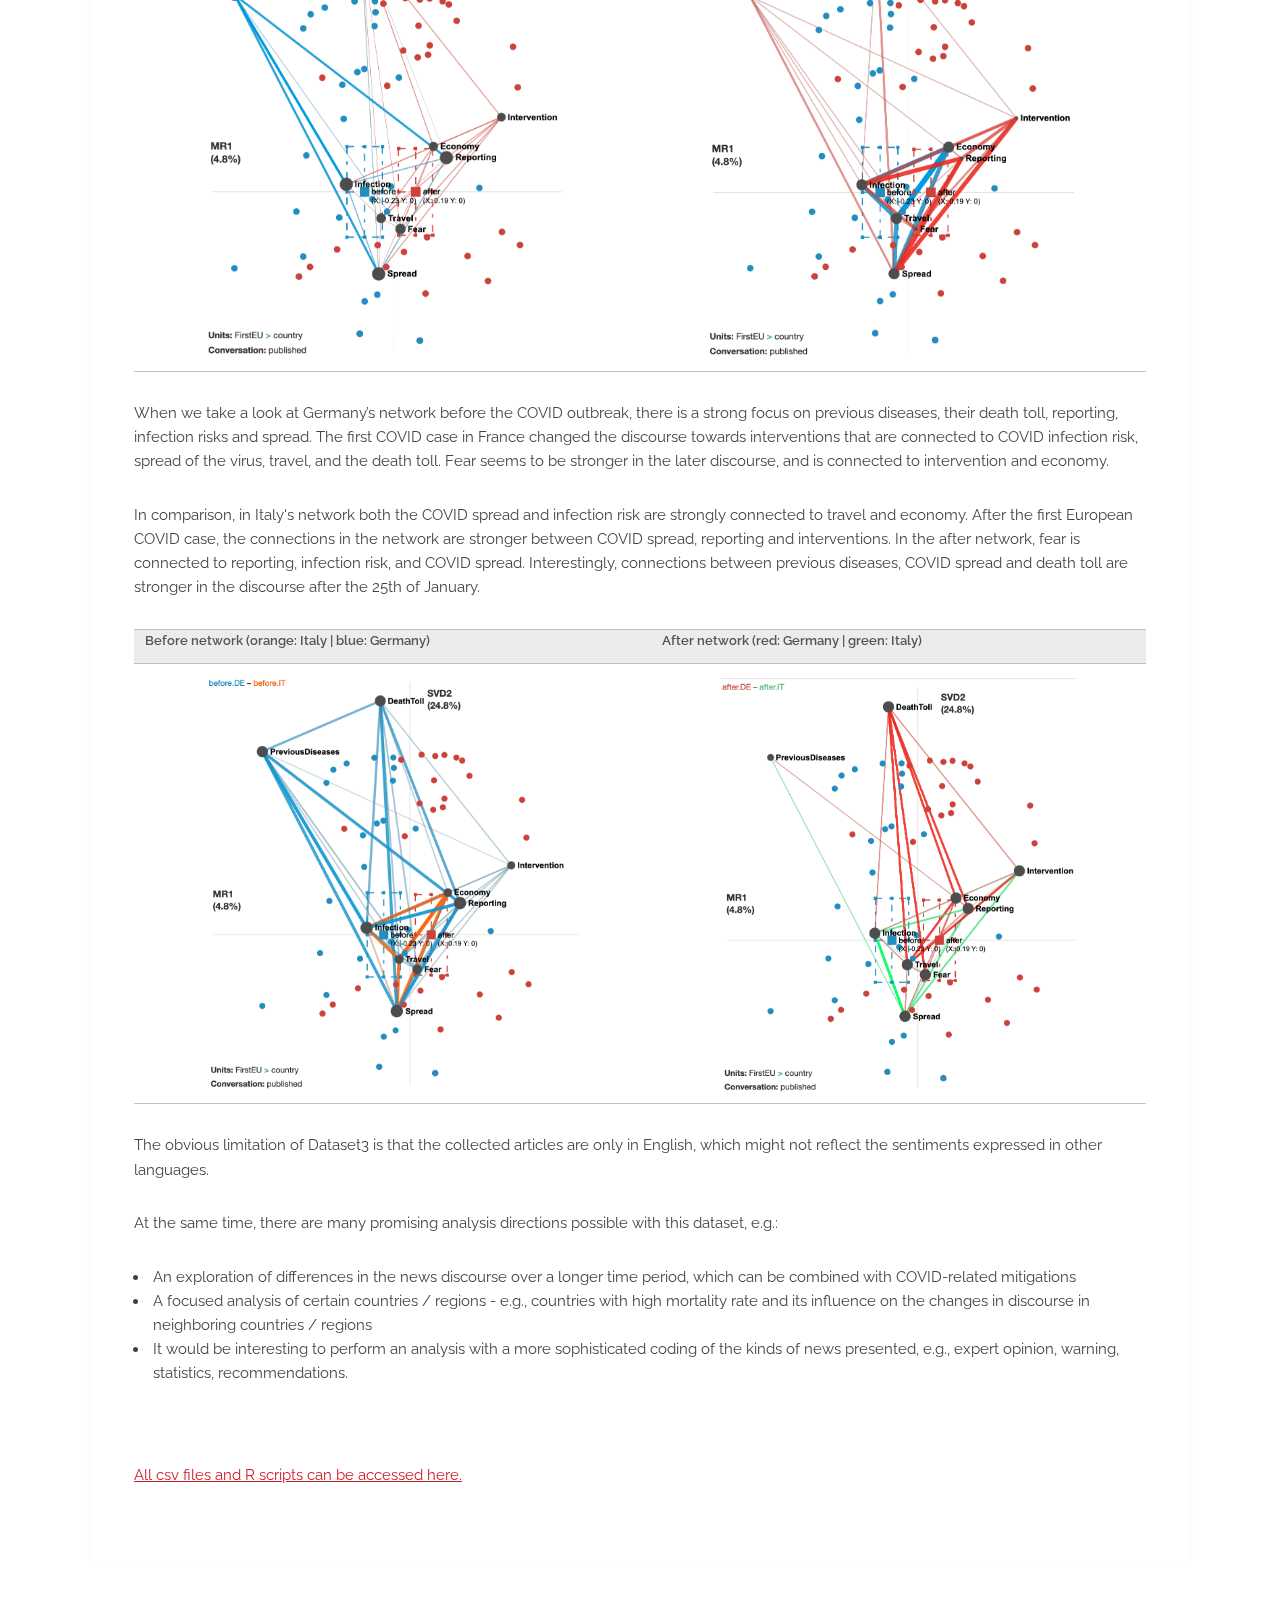
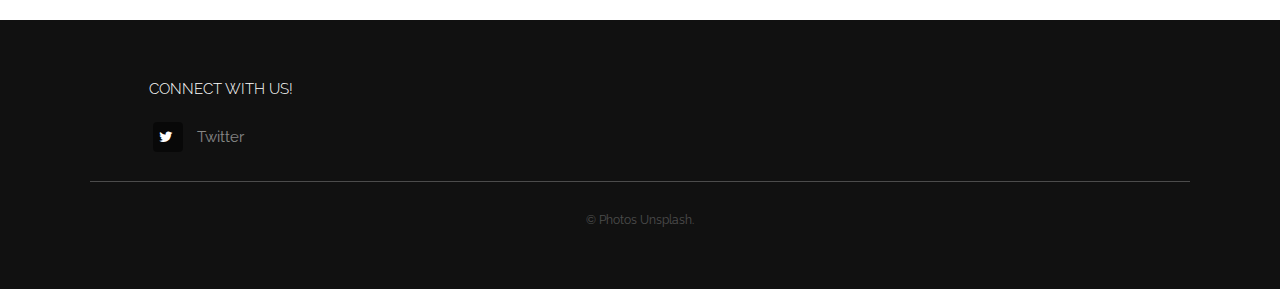
<file: worked_example.html>
<!DOCTYPE HTML>
<html>
<head>
  <title>COVID Data Challenge</title>
  <meta charset="utf-8" />
  <meta name="viewport" content="width=device-width, initial-scale=1, user-scalable=no" />
  <meta name="description" content="" />
  <meta name="keywords" content="" />
  <link rel="stylesheet" href="assets/css/main.css" />
</head>
<body class="is-preload">

  <!-- Header -->
  <header id="header">
    <a class="logo" href="index.html"><img src="images/ISQE-logo-icon-white.png" alt="" class='logo'
      style="width: 36px;" /></a>
      <nav>
        <a href="#menu">Menu</a>
      </nav>
    </header>

    <!-- Nav -->
    <nav id="menu">
      <ul class="links">
        <li><a href="index.html">Home</a></li>
        <li><a href="challenge.html">Challenge</a></li>
        <li><a href="datasets_and_papers.html">Datasets and Papers</a></li>
        <li><a href="worked_example.html">Worked Example</a></li>
      </ul>
    </nav>

    <!-- Heading -->
    <div id="heading" >
      <h1>Worked Example</h1>
    </div>

    <!-- Main -->
    <section id="main" class="wrapper">
      <div class="inner">
        <div class="content">
          <div class="misinformation-challenge">
            <h3 id="misinformation-challenge">Worked Example by Golnaz Arastoopour Irgens</h3>
            <p>
              <b>Dataset6: News media and government/international organization tweets (by Jingyuan Yu)</b>
              <br />
              I used a subset of the dataset with U.S. CDC tweets from Feb and March 2020 and coded tweets for 6 different codes:
            </p>
            <table>
              <tr>
                <th>Code</th>
                <th>Definition</th>
                <th>Sample keywords</th>
              </tr>
              <tr>
                <td>People</td>
                <td>Referring to different populations of people affected by covid-19</td>
                <td>People, family, community, children, adults</td>
              </tr>
              <tr>
                <td>Positive Action</td>
                <td>Referring to an action that people can take to cope with or stay safe from covid-19</td>
                <td>Support, wash, avoid, learn, help</td>
              </tr>
              <tr>
                <td>Spread</td>
                <td>Referring to the spread of the virus among people</td>
                <td>Spread, outbreak</td>
              </tr>
              <tr>
                <td>Alarm</td>
                <td>Using language that conveys an emergency, risk, or sense of alarm</td>
                <td>Emergency, risk, death, complication, burden</td>
              </tr>
              <tr>
                <td>Global</td>
                <td>Referring to other countries or global effects of covid-19 beyond the U.S.</td>
                <td>China, travel, global</td>
              </tr>
              <tr>
                <td>Experts</td>
                <td>Referring to experts or professionals related to epidemiology</td>
                <td>Doctors, experts, cdc, recommend</td>
              </tr>
            </table>
            <p>
              I used ENA to visualize themes in the CDC’s tweets and created a Month, Week, and Date variable. Stanzas (segmentations for how co-occurrences are counted) were by date. Units (individual networks) were accumulated by week and then grouped into red and blue networks by month.
            </p>
            <p>
              The figure below compares the average networks for each month and shows the average centroids. Although the differences are not significant and the effect is not very large, there are differences between February and March in terms of how the CDC tweets were conveying information to the public. In February, tweets focused more on how people could follow expert recommendations regarding the global effects of COVID-19. In March, tweets focused more on the alarming and quick spread of the virus and what positive actions people could take to cope with and reduce spread of COVID-19.
            </p>
            <img src="images/image2.png" alt="" class='logo' style="max-width: 45%; display: block; margin-left: auto; margin-right: auto;" />
            <p>
              Below are two examples of February and March tweets that match with the interpretation of the networks above.
            </p>
            <table>
              <tr>
                <td>Example of Feb 21 (week 3) Tweet</td>
                <td>
                  There are now 2 categories of #COVID19 cases in the US: 1) Cases detected through the domestic public health systems, and 2) cases among people who were repatriated via @StateDept flights from Wuhan (China) &amp; from the Diamond Princess cruise ship (Japan). <a href="https://t.co/1ifchVQ9jm"  target="_blank">https://t.co/1ifchVQ9jm</a>.
                </td>
              </tr>
              <tr>
                <td>Example of March 17 (week 7) Tweet</td>
                <td>
                  Older adults appear to be twice as likely to have serious #COVID19 illness. Take everyday precautions to reduce your risk of exposure: Avoid close contact with people who are sick Wash your hands often Avoid touching your face, nose, & eyes <a href="https://t.co/K8q30LYLiE"  target="_blank">https://t.co/K8q30LYLiE</a> <a href="https://t.co/csEUNDYaNf" target="_blank">https://t.co/csEUNDYaNf</a>
                </td>
              </tr>
            </table>
            <p>
              The figure below breaks out the networks by each week and is a centroid representation. February includes weeks 1 - 4 and March includes weeks 5 - 9. This visualization shows more detailed trajectories on how the CDC tweets’ focus changed week by week. For example, in week 9 at the end of March, those tweets look more similar to the February tweets that had a global/travel focus. This was because many additional travel advisories went into effect during this week by the U.S. government.
            </p>
            <img src="images/image1.png" alt="" class='logo'
            style="max-width: 45%; display: block; margin-left: auto; margin-right: auto;" />
            <p>
              Additional possible analyses include exploring metadata from this dataset such as retweets, favorited/popular tweets, or media included in tweets. Also, April tweets were not included in this analysis and are now available for download and could be added. In addition, this tweet data could be correlated with metadata from other sources such as general tweets with #Covid19 hashtag, containment and mitigation measures, number of infections, etc.
              <br />
              <br />
              <a href="https://drive.google.com/drive/folders/1udpL6CsbLKGV7lIEFxDw1UYi4a8kmMSE"  target="_blank">All csv files and R scripts can be accessed here.</a>
            </p>
          </div>
          <hr>
          <div class="news-articles">
            <h3 id="news-articles">Worked Example by Kamila Misiejuk</h3>
            <p>
              <b>Worked example by Kamila Misiejuk with Dataset3: English news articles that mention "corona virus" or "coronavirus" or
              "covid"*</b>
              <br />
              <br />
              <b>*IMPORTANT: After working for a while with this dataset, I noticed that the variable <em>Country</em> and the <em>url</em> do not always match. I proceeded with the analysis using the <em>Country</em> variable, but would recommend to try other methods.*</b>
              <br />
              <p>
                Due to the size of the dataset and the limited computation power, I decided to focus on the titles of English news articles between 2019-12-19 and 2020-02-01 published in Europe. This worked example tries to answer the question: How did the news discourse change in Europe before and after the first COVID case in Europe?
              </p>
              <p>
                To answer this question, I visualized the discourse network for all countries using the ENA webtool. Also, I produced networks for two countries, Italy and Germany. I chose Italy due to their later big COVID outbreak that started in the middle of March 2020. Germany did not have a comparable COVID outbreak as in Italy.
              </p>
              <p>
                The original dataset includes 93,360 English news articles. As part of data-preprocessing:
                <ol>
                  <li>The articles were grouped by continent using the country variable available in the dataset, and subsetted by Europe.</li>
                  <li>The articles were split into two datasets: before and after 25th of January, when the 1st case of COVID in Europe was confirmed. The before dataset includes 4,678 articles, and the after dataset 9,157 articles.</li>
                </ol>
              </p>
              <p>
                To determine the Codes, I conducted LDA topic modeling on all news article titles and screened through the article titles manually. This inspired the following coding scheme:
              </p>
            </p>
            <table>
              <tr>
                <th>Code</th>
                <th>Definition</th>
                <th>Sample keywords</th>
              </tr>
              <tr>
                <td>Economy</td>
                <td>Economical issues connected to COVID</td>
                <td>Market, Stock, Impact, Oil</td>
              </tr>
              <tr>
                <td>Travel</td>
                <td>Traveling issues that arises with COVID outbreak</td>
                <td>Flight, Travel, Airport, Airline</td>
              </tr>
              <tr>
                <td>Spread</td>
                <td>Global spreading of COVID, rise of the disease</td>
                <td>Hit, Rise, Spread, World, Outbreak, Global, Rise</td>
              </tr>
              <tr>
                <td>Death toll</td>
                <td>Mortality rate from COVID</td>
                <td>Deadly, Toll, Death</td>
              </tr>
              <tr>
                <td>Infection</td>
                <td>COVID infection risks and testing, and the infection process</td>
                <td>Patient, Risk, Infect, Test, Hospital, Pneumonia</td>
              </tr>
              <tr>
                <td>Reporting</td>
                <td>Reporting on or confirmation of COVID cases / outbreaks</td>
                <td>Confirm, Report, Official</td>
              </tr>
              <tr>
                <td>Previous diseases</td>
                <td>Connecting COVID to previous diseases and its unknown nature</td>
                <td>SARS, MARS, Mystery</td>
              </tr>
              <tr>
                <td>Fear</td>
                <td>Fearful/concerned emotional response to COVID</td>
                <td>Fear, Concern</td>
              </tr>
              <tr>
                <td>Intervention</td>
                <td>Intervention measures in response to COVID</td>
                <td>Quarantine, Evacuate, Emergency, Close</td>
              </tr>
            </table>
            <p>
              Before conducting ENA analyses in the ENA webtool, I converted the CSV file into Excel files.
            </p>
            <p>
              <b>ANALYSIS (differences among European countries before and after the first COVID case in EU)</b><br/>
              Units: FirstEU > Country<br />
              Conversation: Published date (Stanza: Whole conversation)<br />
              Scale for Edge Weights: 1.4<br />
              Minimum Edge Weight: 0,3<br />
            </p>
            <img src="images/kamila_images/image3.png" alt="" class='logo'
              style="max-width: 45%; display: block; margin-left: auto; margin-right: auto;" />
            <p>
              The ENA network for all European countries shows a significant difference on the x axis in the discourse between the
              detection of the first COVID case in Europe. The earlier discourse focused more on the connection between the spread of
              the disease, the infection risk, reporting and previous diseases, such as MARS and SARS. After the 25th of January, the
              focus moved towards the infection risk and interventions, as well as COVID reporting and interventions. Fear seems to
              appear more in the later discourse and is connected to interventions.
            </p>
            <table>
              <tr>
                <th><b>Germany network</b> (blue: before | red: after)</th>
                <th><b>Italy network</b> (blue: before | red: after)</th>
              </tr>
              <tr>
                <td><img src="images/kamila_images/image4.png" alt="" class='logo'
                  style="max-width: 75%; display: block; margin-left: auto; margin-right: auto;" /></td>
                <td><img src="images/kamila_images/image5.png" alt="" class='logo'
                  style="max-width: 75%; display: block; margin-left: auto; margin-right: auto;" /></td>
              </tr>
            </table>
            <p>
              When we take a look at Germany’s network before the COVID outbreak, there is a strong focus on previous diseases, their death toll, reporting, infection risks and spread. The first COVID case in France changed the discourse towards interventions that are connected to COVID infection risk, spread of the virus, travel, and the death toll. Fear seems to be stronger in the later discourse, and is connected to intervention and economy.
            </p>
            <p>
              In comparison, in Italy's network both the COVID spread and infection risk are strongly connected to travel and economy. After the first European COVID case, the connections in the network are stronger between COVID spread, reporting and interventions. In the after network, fear is connected to reporting, infection risk, and COVID spread. Interestingly, connections between previous diseases, COVID spread and death toll are stronger in the discourse after the 25th of January.
            </p>
            <table>
              <tr>
                <th><b>Before network</b> (orange: Italy | blue: Germany)</th>
                <th><b>After network</b> (red: Germany | green: Italy)</th>
              </tr>
              <tr>
                <td><img src="images/kamila_images/image1.png" alt="" class='logo'
                    style="max-width: 75%; display: block; margin-left: auto; margin-right: auto;" /></td>
                <td><img src="images/kamila_images/image2.png" alt="" class='logo'
                    style="max-width: 75%; display: block; margin-left: auto; margin-right: auto;" /></td>
              </tr>
            </table>
            <p>
              The obvious limitation of Dataset3 is that the collected articles are only in English, which might not reflect the sentiments expressed in other languages.
            </p>
            <p>
              At the same time, there are many promising analysis directions possible with this dataset, e.g.:
              <ul>
                <li>An exploration of differences in the news discourse over a longer time period, which can be combined with COVID-related mitigations</li>
                <li>A focused analysis of certain countries / regions - e.g., countries with high mortality rate and its influence on the changes in discourse in neighboring countries / regions</li>
                <li>It would be interesting to perform an analysis with a more sophisticated coding of the kinds of news presented, e.g., expert opinion, warning, statistics, recommendations.</li>
              </ul>
              <br />
              <br />
              <a href="https://drive.google.com/drive/folders/1piTdxkrkZmPu1cRdeSW-ZwkFqpfDxkhF" target="_blank">All csv files and
                R scripts can be accessed here.</a>
            </p>
          </div>
        </div>
      </div>
    </section>

    <!-- Footer -->
    <footer id="footer">
      <div class="inner">
        <div class="content">
          <section>
            <h4>Connect with us!</h4>
            <ul class="plain">
              <li><a href="https://twitter.com/ISQEsociety" target="_blank"><i class="icon fa-twitter">&nbsp;</i>Twitter</a></li>
            </ul>
          </section>
        </div>
        <div class="copyright">
          &copy; Photos <a href="https://unsplash.co">Unsplash</a>.
        </div>
      </div>
    </footer>

    <!-- Scripts -->
    <script src="assets/js/jquery.min.js"></script>
    <script src="assets/js/browser.min.js"></script>
    <script src="assets/js/breakpoints.min.js"></script>
    <script src="assets/js/util.js"></script>
    <script src="assets/js/main.js"></script>

  </body>
  </html>
</file>
<file: assets/css/main.css>
@import url(font-awesome.min.css);
@import url("https://fonts.googleapis.com/css?family=Raleway:200,300,400,500,600");
/*
	Industrious by TEMPLATED
	templated.co @templatedco
	Released for free under the Creative Commons Attribution 3.0 license (templated.co/license)
*/
/* Basic */
@-ms-viewport {
  width: device-width; }
body {
  -ms-overflow-style: scrollbar; }

@media screen and (max-width: 480px) {
  html, body {
    min-width: 320px; } }
html {
  box-sizing: border-box; }

*, *:before, *:after {
  box-sizing: inherit; }

body {
  background: #ffffff; }
  body.is-preload *, body.is-preload *:before, body.is-preload *:after {
    -moz-animation: none !important;
    -webkit-animation: none !important;
    -ms-animation: none !important;
    animation: none !important;
    -moz-transition: none !important;
    -webkit-transition: none !important;
    -ms-transition: none !important;
    transition: none !important; }

html, body, div, span, applet, object,
iframe, h1, h2, h4, h5, h6, p, blockquote,
pre, a, abbr, acronym, address, big, cite,
code, del, dfn, em, img, ins, kbd, q, s, samp,
small, strike, strong, sub, sup, tt, var, b,
u, i, center, dl, dt, dd, ol, ul, li, fieldset,
form, label, legend, table, caption, tbody,
tfoot, thead, tr, th, td, article, aside,
canvas, details, embed, figure, figcaption,
footer, header, hgroup, menu, nav, output, ruby,
section, summary, time, mark, audio, video {
  margin: 0;
  padding: 0;
  border: 0;
  font-size: 100%;
  font: inherit;
  vertical-align: baseline; }

article, aside, details, figcaption, figure,
footer, header, hgroup, menu, nav, section {
  display: block; }

body {
  line-height: 1; }

ol, ul {
  list-style: none; }

blockquote, q {
  quotes: none; }
  blockquote:before, blockquote:after, q:before, q:after {
    content: '';
    content: none; }

table {
  border-collapse: collapse;
  border-spacing: 0; }

body {
  -webkit-text-size-adjust: none; }

mark {
  background-color: transparent;
  color: inherit; }

input::-moz-focus-inner {
  border: 0;
  padding: 0; }

input, select, textarea {
  -moz-appearance: none;
  -webkit-appearance: none;
  -ms-appearance: none;
  appearance: none; }

/* Typography */
html {
  font-size: 13pt; }
  @media screen and (max-width: 1680px) {
    html {
      font-size: 11pt; } }
  @media screen and (max-width: 980px) {
    html {
      font-size: 12pt; } }
  @media screen and (max-width: 480px) {
    html {
      font-size: 11pt; } }

body {
  background-color: #ffffff;
  color: #444444; }

body, input, select, textarea {
  font-family: "Raleway", Arial, Helvetica, sans-serif;
  font-weight: 400;
  font-size: 1rem;
  line-height: 1.65; }

a {
  -moz-transition: color 0.2s ease-in-out;
  -webkit-transition: color 0.2s ease-in-out;
  -ms-transition: color 0.2s ease-in-out;
  transition: color 0.2s ease-in-out;
  text-decoration: underline; }
  a:hover {
    text-decoration: none; }

strong, b {
  font-weight: 600; }

em, i {
  font-style: italic; }

p {
  margin: 0 0 2rem 0; }

header.special {
  text-align: left;
  margin-bottom: 4rem; }
  header.special p {
    max-width: 75%;
    /* margin-left: auto; */
    margin-right: auto; }

  header.special li {
    max-width: 75%;
    /* margin-left: auto; */
    margin-right: auto;
    text-align: left;
  }

h1, h2, h3, h4, h5, h6 {
  font-weight: 300;
  line-height: 1.5;
  text-transform: uppercase;
  color: #ce1b28;
  margin: 0 0 1.5rem 0; }
  h1 a, h2 a, h4 a, h5 a, h6 a {
    color: inherit;
    text-decoration: none; }

h1 {
  font-size: 3rem;
  line-height: 1.2; }

h2 {
  font-size: 2.25rem;
  line-height: 1.3;
  color:#ce1b28;
 }

h3 {
  font-size: 1.25rem; }

h4 {
  font-size: 1rem; }

h5 {
  font-size: 0.9rem; }

h6 {
  font-size: 0.7rem; }

@media screen and (max-width: 736px) {
  h1 {
    font-size: 2.75rem;
    line-height: 1.3; }

  h2 {
    font-size: 1.75rem;
    line-height: 1.5; }

  h3 {
    font-size: 1.25rem; } }
sub {
  font-size: 0.8rem;
  position: relative;
  top: 0.5rem; }

sup {
  font-size: 0.8rem;
  position: relative;
  top: -0.5rem; }

blockquote {
  border-left: solid 0.5rem;
  font-style: italic;
  margin: 0 0 2rem 0;
  padding: 1rem 0 1rem 2rem; }

code {
  border-radius: 4px;
  border: solid 1px;
  font-family: "Courier New", monospace;
  font-size: 0.9rem;
  margin: 0 0.25rem;
  padding: 0.25rem 0.65rem; }

pre {
  -webkit-overflow-scrolling: touch;
  font-family: "Courier New", monospace;
  font-size: 0.9rem;
  margin: 0 0 2rem 0; }
  pre code {
    display: block;
    line-height: 1.75;
    padding: 1rem 1.5rem;
    overflow-x: auto; }

hr {
  border: 0;
  border-bottom: solid 1px;
  margin: 2rem 0; }
  hr.major {
    margin: 4rem 0; }

input, select, textarea {
  color: #555555; }

a {
  color: #ce1b28; }

strong, b {
  color: #555555; }

h1, h4, h5, h6 {
  color: #555555;

 }

blockquote {
  border-left-color: rgba(0, 0, 0, 0.25); }

code {
  background: rgba(0, 0, 0, 0.075);
  border-color: rgba(0, 0, 0, 0.25); }

hr {
  border-bottom-color: rgba(0, 0, 0, 0.25); }

/* Inner */
.inner {
  margin: 0 auto;
  width: 75rem;
  max-width: calc(100% - 6rem); }
  @media screen and (max-width: 480px) {
    .inner {
      max-width: calc(100% - 3rem); } }

/* Button */
input[type="submit"],
input[type="reset"],
input[type="button"],
button,
.button {
  -moz-appearance: none;
  -webkit-appearance: none;
  -ms-appearance: none;
  appearance: none;
  -moz-transition: background-color 0.2s ease-in-out, box-shadow 0.2s ease-in-out, color 0.2s ease-in-out;
  -webkit-transition: background-color 0.2s ease-in-out, box-shadow 0.2s ease-in-out, color 0.2s ease-in-out;
  -ms-transition: background-color 0.2s ease-in-out, box-shadow 0.2s ease-in-out, color 0.2s ease-in-out;
  transition: background-color 0.2s ease-in-out, box-shadow 0.2s ease-in-out, color 0.2s ease-in-out;
  border: 0;
  border-radius: 4px;
  cursor: pointer;
  display: inline-block;
  font-weight: 600;
  height: 3.25rem;
  line-height: 3.25rem;
  padding: 0 1.75rem;
  text-align: center;
  text-decoration: none;
  white-space: nowrap; }
  input[type="submit"].small,
  input[type="reset"].small,
  input[type="button"].small,
  button.small,
  .button.small {
    font-size: 0.8rem;
    height: 2.4375rem;
    line-height: 2.4375rem;
    padding: 0 1.25rem; }
  input[type="submit"].large,
  input[type="reset"].large,
  input[type="button"].large,
  button.large,
  .button.large {
    font-size: 1.35rem;
    height: 4.0625rem;
    line-height: 4.0625rem;
    padding: 0 2rem; }
  input[type="submit"].wide,
  input[type="reset"].wide,
  input[type="button"].wide,
  button.wide,
  .button.wide {
    min-width: 13rem; }
  input[type="submit"].icon:before,
  input[type="reset"].icon:before,
  input[type="button"].icon:before,
  button.icon:before,
  .button.icon:before {
    margin-right: 0.5rem; }
  input[type="submit"].fit,
  input[type="reset"].fit,
  input[type="button"].fit,
  button.fit,
  .button.fit {
    width: 100%; }
  input[type="submit"].disabled, input[type="submit"]:disabled,
  input[type="reset"].disabled,
  input[type="reset"]:disabled,
  input[type="button"].disabled,
  input[type="button"]:disabled,
  button.disabled,
  button:disabled,
  .button.disabled,
  .button:disabled {
    pointer-events: none;
    opacity: 0.25; }

input[type="submit"],
input[type="reset"],
input[type="button"],
button,
.button {
  background-color: transparent;
  box-shadow: inset 0 0 0 1px #555555;
  color: #555555 !important; }
  input[type="submit"]:hover,
  input[type="reset"]:hover,
  input[type="button"]:hover,
  button:hover,
  .button:hover {
    box-shadow: inset 0 0 0 1px #ce1b28;
    color: #ce1b28 !important; }
    input[type="submit"]:hover:active,
    input[type="reset"]:hover:active,
    input[type="button"]:hover:active,
    button:hover:active,
    .button:hover:active {
      background-color: rgba(206, 27, 40, 0.25); }
  input[type="submit"].primary,
  input[type="reset"].primary,
  input[type="button"].primary,
  button.primary,
  .button.primary {
    box-shadow: none;
    background-color: #ce1b28;
    color: #ffffff !important; }
    input[type="submit"].primary:hover,
    input[type="reset"].primary:hover,
    input[type="button"].primary:hover,
    button.primary:hover,
    .button.primary:hover {
      background-color: #e2212f;
      box-shadow: none; }
      input[type="submit"].primary:hover:active,
      input[type="reset"].primary:hover:active,
      input[type="button"].primary:hover:active,
      button.primary:hover:active,
      .button.primary:hover:active {
        background-color: #b71824; }

/* Form */
form {
  margin: 0 0 2rem 0; }

input[type="text"],
input[type="password"],
input[type="email"],
input[type="tel"],
input[type="search"],
input[type="url"],
select,
textarea {
  -moz-appearance: none;
  -webkit-appearance: none;
  -ms-appearance: none;
  appearance: none;
  border-radius: 4px;
  border: none;
  border: solid 1px;
  color: inherit;
  display: block;
  outline: 0;
  padding: 0 1rem;
  text-decoration: none;
  width: 100%; }
  input[type="text"]:invalid,
  input[type="password"]:invalid,
  input[type="email"]:invalid,
  input[type="tel"]:invalid,
  input[type="search"]:invalid,
  input[type="url"]:invalid,
  select:invalid,
  textarea:invalid {
    box-shadow: none; }

label {
  display: block;
  font-size: 1rem;
  font-weight: 600;
  margin: 0 0 1rem 0; }

input[type="text"],
input[type="password"],
input[type="email"],
input[type="tel"],
input[type="search"],
input[type="url"] {
  height: 3.25rem; }

select {
  background-size: 1.25rem;
  background-repeat: no-repeat;
  background-position: calc(100% - 1rem) center;
  height: 3.25rem;
  padding-right: 3.25rem;
  text-overflow: ellipsis; }
  select:focus::-ms-value {
    background-color: transparent; }
  select::-ms-expand {
    display: none; }

textarea {
  padding: 0.75rem 1rem; }

input[type="checkbox"],
input[type="radio"] {
  -moz-appearance: none;
  -webkit-appearance: none;
  -ms-appearance: none;
  appearance: none;
  display: block;
  float: left;
  margin-right: -2rem;
  opacity: 0;
  width: 1rem;
  z-index: -1; }
  input[type="checkbox"] + label,
  input[type="radio"] + label {
    text-decoration: none;
    cursor: pointer;
    display: inline-block;
    font-size: 1rem;
    font-weight: 400;
    padding-left: 2.825rem;
    padding-right: 0.875rem;
    position: relative; }
    input[type="checkbox"] + label:before,
    input[type="radio"] + label:before {
      -moz-osx-font-smoothing: grayscale;
      -webkit-font-smoothing: antialiased;
      font-family: FontAwesome;
      font-style: normal;
      font-weight: normal;
      text-transform: none !important; }
    input[type="checkbox"] + label:before,
    input[type="radio"] + label:before {
      border-radius: 4px;
      border: solid 1px;
      content: '';
      display: inline-block;
      height: 1.95rem;
      left: 0;
      line-height: 1.86875rem;
      position: absolute;
      text-align: center;
      top: -0.1625rem;
      width: 1.95rem; }
  input[type="checkbox"]:checked + label:before,
  input[type="radio"]:checked + label:before {
    content: '\f00c'; }

input[type="checkbox"] + label:before {
  border-radius: 4px; }

input[type="radio"] + label:before {
  border-radius: 100%; }

::-webkit-input-placeholder {
  opacity: 1.0; }

:-moz-placeholder {
  opacity: 1.0; }

::-moz-placeholder {
  opacity: 1.0; }

:-ms-input-placeholder {
  opacity: 1.0; }

label {
  color: #555555; }

input[type="text"],
input[type="password"],
input[type="email"],
input[type="tel"],
input[type="search"],
input[type="url"],
select,
textarea {
  background-color: rgba(0, 0, 0, 0.075);
  border-color: rgba(0, 0, 0, 0.25); }
  input[type="text"]:focus,
  input[type="password"]:focus,
  input[type="email"]:focus,
  input[type="tel"]:focus,
  input[type="search"]:focus,
  input[type="url"]:focus,
  select:focus,
  textarea:focus {
    border-color: #ce1b28;
    box-shadow: 0 0 0 1px #ce1b28; }

select {
  background-image: url("data:image/svg+xml;charset=utf8,%3Csvg xmlns='http://www.w3.org/2000/svg' width='40' height='40' preserveAspectRatio='none' viewBox='0 0 40 40'%3E%3Cpath d='M9.4,12.3l10.4,10.4l10.4-10.4c0.2-0.2,0.5-0.4,0.9-0.4c0.3,0,0.6,0.1,0.9,0.4l3.3,3.3c0.2,0.2,0.4,0.5,0.4,0.9 c0,0.4-0.1,0.6-0.4,0.9L20.7,31.9c-0.2,0.2-0.5,0.4-0.9,0.4c-0.3,0-0.6-0.1-0.9-0.4L4.3,17.3c-0.2-0.2-0.4-0.5-0.4-0.9 c0-0.4,0.1-0.6,0.4-0.9l3.3-3.3c0.2-0.2,0.5-0.4,0.9-0.4S9.1,12.1,9.4,12.3z' fill='rgba(0, 0, 0, 0.25)' /%3E%3C/svg%3E"); }
  select option {
    color: #444444;
    background-color: #ffffff; }

input[type="checkbox"] + label,
input[type="radio"] + label {
  color: #444444; }
  input[type="checkbox"] + label:before,
  input[type="radio"] + label:before {
    background: rgba(0, 0, 0, 0.075);
    border-color: rgba(0, 0, 0, 0.25); }
input[type="checkbox"]:checked + label:before,
input[type="radio"]:checked + label:before {
  background-color: #ce1b28;
  border-color: #ce1b28;
  color: #ffffff; }
input[type="checkbox"]:focus + label:before,
input[type="radio"]:focus + label:before {
  border-color: #ce1b28;
  box-shadow: 0 0 0 1px #ce1b28; }

::-webkit-input-placeholder {
  color: #bbbbbb !important; }

:-moz-placeholder {
  color: #bbbbbb !important; }

::-moz-placeholder {
  color: #bbbbbb !important; }

:-ms-input-placeholder {
  color: #bbbbbb !important; }

/* List */
ol {
  list-style: decimal;
  margin: 0 0 2rem 0;
  padding-left: 1.25rem; }
  ol li {
    padding-left: 0.25rem; }

ul {
  list-style: disc;
  margin: 0 0 2rem 0;
  padding-left: 1rem; }
  ul li {
    padding-left: 0.325rem; }
  ul.plain {
    list-style: none;
    padding-left: 0; }
    ul.plain li {
      margin-bottom: 1rem; }
      ul.plain li .icon {
        border-radius: 4px;
        color: #ffffff;
        display: inline-block;
        margin-right: 1rem;
        text-align: center;
        width: 2rem;
        height: 2rem;
        line-height: 2rem;
        background: rgba(0, 0, 0, 0.5); }
  ul.alt {
    list-style: none;
    padding-left: 0; }
    ul.alt li {
      border-top: solid 1px;
      padding: 0.75rem 0; }
      ul.alt li:first-child {
        border-top: 0;
        padding-top: 0; }
      ul.alt li:last-child {
        padding-bottom: 0; }

dl {
  margin: 0 0 2rem 0; }
  dl dt {
    display: block;
    font-weight: 600;
    margin: 0 0 1rem 0; }
  dl dd {
    margin-left: 1.5rem; }

ul.alt li {
  border-top-color: rgba(0, 0, 0, 0.25); }

/* Table */
.table-wrapper {
  -webkit-overflow-scrolling: touch;
  overflow-x: auto; }

table {
  margin: 0 0 2rem 0;
  width: 100%; }
  table tbody tr {
    border: solid 1px;
    border-left: 0;
    border-right: 0; }
  table td {
    padding: 0.75rem 0.75rem; }
  table th {
    font-size: 0.9rem;
    font-weight: 600;
    padding: 0 0.75rem 0.75rem 0.75rem;
    text-align: left; }
  table thead {
    border-bottom: solid 2px; }
  table tfoot {
    border-top: solid 2px; }
  table.alt {
    border-collapse: separate; }
    table.alt tbody tr td {
      border: solid 1px;
      border-left-width: 0;
      border-top-width: 0; }
      table.alt tbody tr td:first-child {
        border-left-width: 1px; }
    table.alt tbody tr:first-child td {
      border-top-width: 1px; }
    table.alt thead {
      border-bottom: 0; }
    table.alt tfoot {
      border-top: 0; }

table tbody tr {
  border-color: rgba(0, 0, 0, 0.25); }
  table tbody tr:nth-child(2n + 1) {
    background-color: rgba(0, 0, 0, 0.075); }
table th {
  color: #555555; }
table thead {
  border-bottom-color: rgba(0, 0, 0, 0.25); }
table tfoot {
  border-top-color: rgba(0, 0, 0, 0.25); }
table.alt tbody tr td {
  border-color: rgba(0, 0, 0, 0.25); }

/* Highlights */
.highlights {
  width: 100%;
  margin: 2.5rem 0;
  display: -moz-flex;
  display: -webkit-flex;
  display: -ms-flex;
  display: flex;
  -moz-flex-wrap: wrap;
  -webkit-flex-wrap: wrap;
  -ms-flex-wrap: wrap;
  flex-wrap: wrap;
  -moz-align-items: -moz-stretch;
  -webkit-align-items: -webkit-stretch;
  -ms-align-items: -ms-stretch;
  align-items: stretch; }
  .highlights > * {
    -moz-flex-shrink: 1;
    -webkit-flex-shrink: 1;
    -ms-flex-shrink: 1;
    flex-shrink: 1;
    -moz-flex-grow: 0;
    -webkit-flex-grow: 0;
    -ms-flex-grow: 0;
    flex-grow: 0; }
  .highlights > * {
    width: 33.3333333333%; }
  .highlights > * {
    padding: 1.5rem;
    width: calc(33.3333333333% + 1rem); }
  .highlights > :nth-child(-n + 3) {
    padding-top: 0; }
  .highlights > :nth-last-child(-n + 3) {
    padding-bottom: 0; }
  .highlights > :nth-child(3n + 1) {
    padding-left: 0; }
  .highlights > :nth-child(3n) {
    padding-right: 0; }
  .highlights > :nth-child(3n + 1),
  .highlights > :nth-child(3n) {
    width: calc(33.3333333333% + -0.5rem); }
  .highlights .content {
    border-radius: 4px;
    height: 100%;
    padding: 3rem;
    text-align: center; }
    .highlights .content .icon {
      font-size: 5rem; }
  .highlights > div > :last-child {
    margin-bottom: 0; }
  @media screen and (max-width: 980px) {
    .highlights > * {
      width: 50%; }
    .highlights > * {
      padding: 1rem;
      width: calc(33.3333333333% + 0.6666666667rem); }
    .highlights > :nth-child(-n + 3) {
      padding-top: 1rem; }
    .highlights > :nth-last-child(-n + 3) {
      padding-bottom: 1rem; }
    .highlights > :nth-child(3n + 1) {
      padding-left: 1rem; }
    .highlights > :nth-child(3n) {
      padding-right: 1rem; }
    .highlights > :nth-child(3n + 1),
    .highlights > :nth-child(3n) {
      padding: 1rem;
      width: calc(50% + 1rem); }
    .highlights > * {
      padding: 1rem;
      width: calc(50% + 1rem); }
    .highlights > :nth-child(-n + 2) {
      padding-top: 0; }
    .highlights > :nth-last-child(-n + 2) {
      padding-bottom: 0; }
    .highlights > :nth-child(2n + 1) {
      padding-left: 0; }
    .highlights > :nth-child(2n) {
      padding-right: 0; }
    .highlights > :nth-child(2n + 1),
    .highlights > :nth-child(2n) {
      width: calc(50% + 0rem); }
    .highlights .content {
      padding: 2rem; } }
  @media screen and (max-width: 736px) {
    .highlights > * {
      width: 100%; }
    .highlights > * {
      padding: 1rem;
      width: calc(33.3333333333% + 0.6666666667rem); }
    .highlights > :nth-child(-n + 3) {
      padding-top: 1rem; }
    .highlights > :nth-last-child(-n + 3) {
      padding-bottom: 1rem; }
    .highlights > :nth-child(3n + 1) {
      padding-left: 1rem; }
    .highlights > :nth-child(3n) {
      padding-right: 1rem; }
    .highlights > :nth-child(3n + 1),
    .highlights > :nth-child(3n) {
      padding: 1rem;
      width: calc(100% + 2rem); }
    .highlights > * {
      padding: 1rem;
      width: calc(50% + 1rem); }
    .highlights > :nth-child(-n + 2) {
      padding-top: 1rem; }
    .highlights > :nth-last-child(-n + 2) {
      padding-bottom: 1rem; }
    .highlights > :nth-child(2n + 1) {
      padding-left: 1rem; }
    .highlights > :nth-child(2n) {
      padding-right: 1rem; }
    .highlights > :nth-child(2n + 1),
    .highlights > :nth-child(2n) {
      padding: 1rem;
      width: calc(100% + 2rem); }
    .highlights > * {
      padding: 1rem;
      width: calc(100% + 2rem); }
    .highlights > :nth-child(-n + 1) {
      padding-top: 0; }
    .highlights > :nth-last-child(-n + 1) {
      padding-bottom: 0; }
    .highlights > :nth-child(1n + 1) {
      padding-left: 0; }
    .highlights > :nth-child(1n) {
      padding-right: 0; }
    .highlights > :nth-child(1n + 1),
    .highlights > :nth-child(1n) {
      width: calc(100% + 1rem); } }

.highlights .content {
  background: #ffffff;
  box-shadow: 0px 0px 4px 1px rgba(0, 0, 0, 0.025); }

/* Testimonials */
.testimonials {
  margin: 2.5rem 0;
  width: 100%;
  display: -moz-flex;
  display: -webkit-flex;
  display: -ms-flex;
  display: flex;
  -moz-flex-wrap: wrap;
  -webkit-flex-wrap: wrap;
  -ms-flex-wrap: wrap;
  flex-wrap: wrap;
  -moz-align-items: -moz-stretch;
  -webkit-align-items: -webkit-stretch;
  -ms-align-items: -ms-stretch;
  align-items: stretch; }
  .testimonials > * {
    -moz-flex-shrink: 1;
    -webkit-flex-shrink: 1;
    -ms-flex-shrink: 1;
    flex-shrink: 1;
    -moz-flex-grow: 0;
    -webkit-flex-grow: 0;
    -ms-flex-grow: 0;
    flex-grow: 0; }
  .testimonials > * {
    width: 33.3333333333%; }
  .testimonials > * {
    padding: 1.5rem;
    width: calc(33.3333333333% + 1rem); }
  .testimonials > :nth-child(-n + 3) {
    padding-top: 0; }
  .testimonials > :nth-last-child(-n + 3) {
    padding-bottom: 0; }
  .testimonials > :nth-child(3n + 1) {
    padding-left: 0; }
  .testimonials > :nth-child(3n) {
    padding-right: 0; }
  .testimonials > :nth-child(3n + 1),
  .testimonials > :nth-child(3n) {
    width: calc(33.3333333333% + -0.5rem); }
  .testimonials .content {
    border-radius: 4px;
    height: 100%;
    padding: 3rem; }
    .testimonials .content .author {
      display: -moz-flex;
      display: -webkit-flex;
      display: -ms-flex;
      display: flex;
      -moz-align-items: center;
      -webkit-align-items: center;
      -ms-align-items: center;
      align-items: center; }
      .testimonials .content .author blockquote {
        margin: 0; }
      .testimonials .content .author .image {
        margin-right: 2rem;
        width: 20%; }
        .testimonials .content .author .image img {
          border-radius: 100%;
          max-width: 100%; }
    .testimonials .content .credit {
      font-size: 0.75rem; }
    .testimonials .content p:last-child {
      margin: 0; }
  .testimonials > div > :last-child {
    margin-bottom: 0; }
  @media screen and (max-width: 980px) {
    .testimonials > * {
      width: 50%; }
    .testimonials > * {
      padding: 1rem;
      width: calc(33.3333333333% + 0.6666666667rem); }
    .testimonials > :nth-child(-n + 3) {
      padding-top: 1rem; }
    .testimonials > :nth-last-child(-n + 3) {
      padding-bottom: 1rem; }
    .testimonials > :nth-child(3n + 1) {
      padding-left: 1rem; }
    .testimonials > :nth-child(3n) {
      padding-right: 1rem; }
    .testimonials > :nth-child(3n + 1),
    .testimonials > :nth-child(3n) {
      padding: 1rem;
      width: calc(50% + 1rem); }
    .testimonials > * {
      padding: 1rem;
      width: calc(50% + 1rem); }
    .testimonials > :nth-child(-n + 2) {
      padding-top: 0; }
    .testimonials > :nth-last-child(-n + 2) {
      padding-bottom: 0; }
    .testimonials > :nth-child(2n + 1) {
      padding-left: 0; }
    .testimonials > :nth-child(2n) {
      padding-right: 0; }
    .testimonials > :nth-child(2n + 1),
    .testimonials > :nth-child(2n) {
      width: calc(50% + 0rem); }
    .testimonials .content {
      padding: 2rem; } }
  @media screen and (max-width: 736px) {
    .testimonials > * {
      width: 100%; }
    .testimonials > * {
      padding: 1rem;
      width: calc(33.3333333333% + 0.6666666667rem); }
    .testimonials > :nth-child(-n + 3) {
      padding-top: 1rem; }
    .testimonials > :nth-last-child(-n + 3) {
      padding-bottom: 1rem; }
    .testimonials > :nth-child(3n + 1) {
      padding-left: 1rem; }
    .testimonials > :nth-child(3n) {
      padding-right: 1rem; }
    .testimonials > :nth-child(3n + 1),
    .testimonials > :nth-child(3n) {
      padding: 1rem;
      width: calc(100% + 2rem); }
    .testimonials > * {
      padding: 1rem;
      width: calc(50% + 1rem); }
    .testimonials > :nth-child(-n + 2) {
      padding-top: 1rem; }
    .testimonials > :nth-last-child(-n + 2) {
      padding-bottom: 1rem; }
    .testimonials > :nth-child(2n + 1) {
      padding-left: 1rem; }
    .testimonials > :nth-child(2n) {
      padding-right: 1rem; }
    .testimonials > :nth-child(2n + 1),
    .testimonials > :nth-child(2n) {
      padding: 1rem;
      width: calc(100% + 2rem); }
    .testimonials > * {
      padding: 1rem;
      width: calc(100% + 2rem); }
    .testimonials > :nth-child(-n + 1) {
      padding-top: 0; }
    .testimonials > :nth-last-child(-n + 1) {
      padding-bottom: 0; }
    .testimonials > :nth-child(1n + 1) {
      padding-left: 0; }
    .testimonials > :nth-child(1n) {
      padding-right: 0; }
    .testimonials > :nth-child(1n + 1),
    .testimonials > :nth-child(1n) {
      width: calc(100% + 1rem); } }

.testimonials .content {
  background: #ffffff;
  box-shadow: 0px 0px 4px 1px rgba(0, 0, 0, 0.025); }
  .testimonials .content .credit strong {
    color: #ce1b28; }

/* Actions */
ul.actions {
  display: -moz-flex;
  display: -webkit-flex;
  display: -ms-flex;
  display: flex;
  cursor: default;
  list-style: none;
  margin-left: -1rem;
  padding-left: 0; }
  ul.actions li {
    padding: 0 0 0 1rem;
    vertical-align: middle; }
  ul.actions.special {
    -moz-justify-content: center;
    -webkit-justify-content: center;
    -ms-justify-content: center;
    justify-content: center;
    width: calc(100% + 1rem); }
  ul.actions.stacked {
    -moz-flex-direction: column;
    -webkit-flex-direction: column;
    -ms-flex-direction: column;
    flex-direction: column;
    margin-left: 0; }
    ul.actions.stacked li {
      padding: 1.3rem 0 0 0; }
      ul.actions.stacked li:first-child {
        padding-top: 0; }
  ul.actions.fit {
    width: calc(100% + 1rem); }
    ul.actions.fit li {
      -moz-flex-grow: 1;
      -webkit-flex-grow: 1;
      -ms-flex-grow: 1;
      flex-grow: 1;
      -moz-flex-shrink: 1;
      -webkit-flex-shrink: 1;
      -ms-flex-shrink: 1;
      flex-shrink: 1;
      width: 100%; }
      ul.actions.fit li > * {
        width: 100%; }
    ul.actions.fit.stacked {
      width: 100%; }
  @media screen and (max-width: 480px) {
    ul.actions:not(.fixed) {
      -moz-flex-direction: column;
      -webkit-flex-direction: column;
      -ms-flex-direction: column;
      flex-direction: column;
      margin-left: 0;
      width: 100% !important; }
      ul.actions:not(.fixed) li {
        -moz-flex-grow: 1;
        -webkit-flex-grow: 1;
        -ms-flex-grow: 1;
        flex-grow: 1;
        -moz-flex-shrink: 1;
        -webkit-flex-shrink: 1;
        -ms-flex-shrink: 1;
        flex-shrink: 1;
        padding: 1rem 0 0 0;
        text-align: center;
        width: 100%; }
        ul.actions:not(.fixed) li > * {
          width: 100%; }
        ul.actions:not(.fixed) li:first-child {
          padding-top: 0; }
        ul.actions:not(.fixed) li input[type="submit"],
        ul.actions:not(.fixed) li input[type="reset"],
        ul.actions:not(.fixed) li input[type="button"],
        ul.actions:not(.fixed) li button,
        ul.actions:not(.fixed) li .button {
          width: 100%; }
          ul.actions:not(.fixed) li input[type="submit"].icon:before,
          ul.actions:not(.fixed) li input[type="reset"].icon:before,
          ul.actions:not(.fixed) li input[type="button"].icon:before,
          ul.actions:not(.fixed) li button.icon:before,
          ul.actions:not(.fixed) li .button.icon:before {
            margin-left: -0.5rem; } }

/* Grid */
.row {
  display: flex;
  flex-wrap: wrap;
  box-sizing: border-box; }
  .row > * {
    box-sizing: border-box; }
  .row.gtr-uniform > * > :last-child {
    margin-bottom: 0; }

.row > .imp {
  order: -1; }
.row > .col-1 {
  width: 8.3333333333%; }
.row > .off-1 {
  margin-left: 8.3333333333%; }
.row > .col-2 {
  width: 16.6666666667%; }
.row > .off-2 {
  margin-left: 16.6666666667%; }
.row > .col-3 {
  width: 25%; }
.row > .off-3 {
  margin-left: 25%; }
.row > .col-4 {
  width: 33.3333333333%; }
.row > .off-4 {
  margin-left: 33.3333333333%; }
.row > .col-5 {
  width: 41.6666666667%; }
.row > .off-5 {
  margin-left: 41.6666666667%; }
.row > .col-6 {
  width: 50%; }
.row > .off-6 {
  margin-left: 50%; }
.row > .col-7 {
  width: 58.3333333333%; }
.row > .off-7 {
  margin-left: 58.3333333333%; }
.row > .col-8 {
  width: 66.6666666667%; }
.row > .off-8 {
  margin-left: 66.6666666667%; }
.row > .col-9 {
  width: 75%; }
.row > .off-9 {
  margin-left: 75%; }
.row > .col-10 {
  width: 83.3333333333%; }
.row > .off-10 {
  margin-left: 83.3333333333%; }
.row > .col-11 {
  width: 91.6666666667%; }
.row > .off-11 {
  margin-left: 91.6666666667%; }
.row > .col-12 {
  width: 100%; }
.row > .off-12 {
  margin-left: 100%; }
.row.gtr-0 {
  margin-top: 0;
  margin-left: 0rem; }
  .row.gtr-0 > * {
    padding: 0 0 0 0rem; }
  .row.gtr-0.gtr-uniform {
    margin-top: 0rem; }
    .row.gtr-0.gtr-uniform > * {
      padding-top: 0rem; }
.row.gtr-25 {
  margin-top: 0;
  margin-left: -0.75rem; }
  .row.gtr-25 > * {
    padding: 0 0 0 0.75rem; }
  .row.gtr-25.gtr-uniform {
    margin-top: -0.75rem; }
    .row.gtr-25.gtr-uniform > * {
      padding-top: 0.75rem; }
.row.gtr-50 {
  margin-top: 0;
  margin-left: -1.5rem; }
  .row.gtr-50 > * {
    padding: 0 0 0 1.5rem; }
  .row.gtr-50.gtr-uniform {
    margin-top: -1.5rem; }
    .row.gtr-50.gtr-uniform > * {
      padding-top: 1.5rem; }
.row {
  margin-top: 0;
  margin-left: -3rem; }
  .row > * {
    padding: 0 0 0 3rem; }
  .row.gtr-uniform {
    margin-top: -3rem; }
    .row.gtr-uniform > * {
      padding-top: 3rem; }
.row.gtr-150 {
  margin-top: 0;
  margin-left: -4.5rem; }
  .row.gtr-150 > * {
    padding: 0 0 0 4.5rem; }
  .row.gtr-150.gtr-uniform {
    margin-top: -4.5rem; }
    .row.gtr-150.gtr-uniform > * {
      padding-top: 4.5rem; }
.row.gtr-200 {
  margin-top: 0;
  margin-left: -6rem; }
  .row.gtr-200 > * {
    padding: 0 0 0 6rem; }
  .row.gtr-200.gtr-uniform {
    margin-top: -6rem; }
    .row.gtr-200.gtr-uniform > * {
      padding-top: 6rem; }

@media screen and (max-width: 1680px) {
  .row {
    display: flex;
    flex-wrap: wrap;
    box-sizing: border-box; }
    .row > * {
      box-sizing: border-box; }
    .row.gtr-uniform > * > :last-child {
      margin-bottom: 0; }

  .row > .imp-xlarge {
    order: -1; }
  .row > .col-1-xlarge {
    width: 8.3333333333%; }
  .row > .off-1-xlarge {
    margin-left: 8.3333333333%; }
  .row > .col-2-xlarge {
    width: 16.6666666667%; }
  .row > .off-2-xlarge {
    margin-left: 16.6666666667%; }
  .row > .col-3-xlarge {
    width: 25%; }
  .row > .off-3-xlarge {
    margin-left: 25%; }
  .row > .col-4-xlarge {
    width: 33.3333333333%; }
  .row > .off-4-xlarge {
    margin-left: 33.3333333333%; }
  .row > .col-5-xlarge {
    width: 41.6666666667%; }
  .row > .off-5-xlarge {
    margin-left: 41.6666666667%; }
  .row > .col-6-xlarge {
    width: 50%; }
  .row > .off-6-xlarge {
    margin-left: 50%; }
  .row > .col-7-xlarge {
    width: 58.3333333333%; }
  .row > .off-7-xlarge {
    margin-left: 58.3333333333%; }
  .row > .col-8-xlarge {
    width: 66.6666666667%; }
  .row > .off-8-xlarge {
    margin-left: 66.6666666667%; }
  .row > .col-9-xlarge {
    width: 75%; }
  .row > .off-9-xlarge {
    margin-left: 75%; }
  .row > .col-10-xlarge {
    width: 83.3333333333%; }
  .row > .off-10-xlarge {
    margin-left: 83.3333333333%; }
  .row > .col-11-xlarge {
    width: 91.6666666667%; }
  .row > .off-11-xlarge {
    margin-left: 91.6666666667%; }
  .row > .col-12-xlarge {
    width: 100%; }
  .row > .off-12-xlarge {
    margin-left: 100%; }
  .row.gtr-0 {
    margin-top: 0;
    margin-left: 0rem; }
    .row.gtr-0 > * {
      padding: 0 0 0 0rem; }
    .row.gtr-0.gtr-uniform {
      margin-top: 0rem; }
      .row.gtr-0.gtr-uniform > * {
        padding-top: 0rem; }
  .row.gtr-25 {
    margin-top: 0;
    margin-left: -0.75rem; }
    .row.gtr-25 > * {
      padding: 0 0 0 0.75rem; }
    .row.gtr-25.gtr-uniform {
      margin-top: -0.75rem; }
      .row.gtr-25.gtr-uniform > * {
        padding-top: 0.75rem; }
  .row.gtr-50 {
    margin-top: 0;
    margin-left: -1.5rem; }
    .row.gtr-50 > * {
      padding: 0 0 0 1.5rem; }
    .row.gtr-50.gtr-uniform {
      margin-top: -1.5rem; }
      .row.gtr-50.gtr-uniform > * {
        padding-top: 1.5rem; }
  .row {
    margin-top: 0;
    margin-left: -3rem; }
    .row > * {
      padding: 0 0 0 3rem; }
    .row.gtr-uniform {
      margin-top: -3rem; }
      .row.gtr-uniform > * {
        padding-top: 3rem; }
  .row.gtr-150 {
    margin-top: 0;
    margin-left: -4.5rem; }
    .row.gtr-150 > * {
      padding: 0 0 0 4.5rem; }
    .row.gtr-150.gtr-uniform {
      margin-top: -4.5rem; }
      .row.gtr-150.gtr-uniform > * {
        padding-top: 4.5rem; }
  .row.gtr-200 {
    margin-top: 0;
    margin-left: -6rem; }
    .row.gtr-200 > * {
      padding: 0 0 0 6rem; }
    .row.gtr-200.gtr-uniform {
      margin-top: -6rem; }
      .row.gtr-200.gtr-uniform > * {
        padding-top: 6rem; } }
@media screen and (max-width: 1280px) {
  .row {
    display: flex;
    flex-wrap: wrap;
    box-sizing: border-box; }
    .row > * {
      box-sizing: border-box; }
    .row.gtr-uniform > * > :last-child {
      margin-bottom: 0; }

  .row > .imp-large {
    order: -1; }
  .row > .col-1-large {
    width: 8.3333333333%; }
  .row > .off-1-large {
    margin-left: 8.3333333333%; }
  .row > .col-2-large {
    width: 16.6666666667%; }
  .row > .off-2-large {
    margin-left: 16.6666666667%; }
  .row > .col-3-large {
    width: 25%; }
  .row > .off-3-large {
    margin-left: 25%; }
  .row > .col-4-large {
    width: 33.3333333333%; }
  .row > .off-4-large {
    margin-left: 33.3333333333%; }
  .row > .col-5-large {
    width: 41.6666666667%; }
  .row > .off-5-large {
    margin-left: 41.6666666667%; }
  .row > .col-6-large {
    width: 50%; }
  .row > .off-6-large {
    margin-left: 50%; }
  .row > .col-7-large {
    width: 58.3333333333%; }
  .row > .off-7-large {
    margin-left: 58.3333333333%; }
  .row > .col-8-large {
    width: 66.6666666667%; }
  .row > .off-8-large {
    margin-left: 66.6666666667%; }
  .row > .col-9-large {
    width: 75%; }
  .row > .off-9-large {
    margin-left: 75%; }
  .row > .col-10-large {
    width: 83.3333333333%; }
  .row > .off-10-large {
    margin-left: 83.3333333333%; }
  .row > .col-11-large {
    width: 91.6666666667%; }
  .row > .off-11-large {
    margin-left: 91.6666666667%; }
  .row > .col-12-large {
    width: 100%; }
  .row > .off-12-large {
    margin-left: 100%; }
  .row.gtr-0 {
    margin-top: 0;
    margin-left: 0rem; }
    .row.gtr-0 > * {
      padding: 0 0 0 0rem; }
    .row.gtr-0.gtr-uniform {
      margin-top: 0rem; }
      .row.gtr-0.gtr-uniform > * {
        padding-top: 0rem; }
  .row.gtr-25 {
    margin-top: 0;
    margin-left: -0.375rem; }
    .row.gtr-25 > * {
      padding: 0 0 0 0.375rem; }
    .row.gtr-25.gtr-uniform {
      margin-top: -0.375rem; }
      .row.gtr-25.gtr-uniform > * {
        padding-top: 0.375rem; }
  .row.gtr-50 {
    margin-top: 0;
    margin-left: -0.75rem; }
    .row.gtr-50 > * {
      padding: 0 0 0 0.75rem; }
    .row.gtr-50.gtr-uniform {
      margin-top: -0.75rem; }
      .row.gtr-50.gtr-uniform > * {
        padding-top: 0.75rem; }
  .row {
    margin-top: 0;
    margin-left: -1.5rem; }
    .row > * {
      padding: 0 0 0 1.5rem; }
    .row.gtr-uniform {
      margin-top: -1.5rem; }
      .row.gtr-uniform > * {
        padding-top: 1.5rem; }
  .row.gtr-150 {
    margin-top: 0;
    margin-left: -2.25rem; }
    .row.gtr-150 > * {
      padding: 0 0 0 2.25rem; }
    .row.gtr-150.gtr-uniform {
      margin-top: -2.25rem; }
      .row.gtr-150.gtr-uniform > * {
        padding-top: 2.25rem; }
  .row.gtr-200 {
    margin-top: 0;
    margin-left: -3rem; }
    .row.gtr-200 > * {
      padding: 0 0 0 3rem; }
    .row.gtr-200.gtr-uniform {
      margin-top: -3rem; }
      .row.gtr-200.gtr-uniform > * {
        padding-top: 3rem; } }
@media screen and (max-width: 980px) {
  .row {
    display: flex;
    flex-wrap: wrap;
    box-sizing: border-box; }
    .row > * {
      box-sizing: border-box; }
    .row.gtr-uniform > * > :last-child {
      margin-bottom: 0; }

  .row > .imp-medium {
    order: -1; }
  .row > .col-1-medium {
    width: 8.3333333333%; }
  .row > .off-1-medium {
    margin-left: 8.3333333333%; }
  .row > .col-2-medium {
    width: 16.6666666667%; }
  .row > .off-2-medium {
    margin-left: 16.6666666667%; }
  .row > .col-3-medium {
    width: 25%; }
  .row > .off-3-medium {
    margin-left: 25%; }
  .row > .col-4-medium {
    width: 33.3333333333%; }
  .row > .off-4-medium {
    margin-left: 33.3333333333%; }
  .row > .col-5-medium {
    width: 41.6666666667%; }
  .row > .off-5-medium {
    margin-left: 41.6666666667%; }
  .row > .col-6-medium {
    width: 50%; }
  .row > .off-6-medium {
    margin-left: 50%; }
  .row > .col-7-medium {
    width: 58.3333333333%; }
  .row > .off-7-medium {
    margin-left: 58.3333333333%; }
  .row > .col-8-medium {
    width: 66.6666666667%; }
  .row > .off-8-medium {
    margin-left: 66.6666666667%; }
  .row > .col-9-medium {
    width: 75%; }
  .row > .off-9-medium {
    margin-left: 75%; }
  .row > .col-10-medium {
    width: 83.3333333333%; }
  .row > .off-10-medium {
    margin-left: 83.3333333333%; }
  .row > .col-11-medium {
    width: 91.6666666667%; }
  .row > .off-11-medium {
    margin-left: 91.6666666667%; }
  .row > .col-12-medium {
    width: 100%; }
  .row > .off-12-medium {
    margin-left: 100%; }
  .row.gtr-0 {
    margin-top: 0;
    margin-left: 0rem; }
    .row.gtr-0 > * {
      padding: 0 0 0 0rem; }
    .row.gtr-0.gtr-uniform {
      margin-top: 0rem; }
      .row.gtr-0.gtr-uniform > * {
        padding-top: 0rem; }
  .row.gtr-25 {
    margin-top: 0;
    margin-left: -0.375rem; }
    .row.gtr-25 > * {
      padding: 0 0 0 0.375rem; }
    .row.gtr-25.gtr-uniform {
      margin-top: -0.375rem; }
      .row.gtr-25.gtr-uniform > * {
        padding-top: 0.375rem; }
  .row.gtr-50 {
    margin-top: 0;
    margin-left: -0.75rem; }
    .row.gtr-50 > * {
      padding: 0 0 0 0.75rem; }
    .row.gtr-50.gtr-uniform {
      margin-top: -0.75rem; }
      .row.gtr-50.gtr-uniform > * {
        padding-top: 0.75rem; }
  .row {
    margin-top: 0;
    margin-left: -1.5rem; }
    .row > * {
      padding: 0 0 0 1.5rem; }
    .row.gtr-uniform {
      margin-top: -1.5rem; }
      .row.gtr-uniform > * {
        padding-top: 1.5rem; }
  .row.gtr-150 {
    margin-top: 0;
    margin-left: -2.25rem; }
    .row.gtr-150 > * {
      padding: 0 0 0 2.25rem; }
    .row.gtr-150.gtr-uniform {
      margin-top: -2.25rem; }
      .row.gtr-150.gtr-uniform > * {
        padding-top: 2.25rem; }
  .row.gtr-200 {
    margin-top: 0;
    margin-left: -3rem; }
    .row.gtr-200 > * {
      padding: 0 0 0 3rem; }
    .row.gtr-200.gtr-uniform {
      margin-top: -3rem; }
      .row.gtr-200.gtr-uniform > * {
        padding-top: 3rem; } }
@media screen and (max-width: 736px) {
  .row {
    display: flex;
    flex-wrap: wrap;
    box-sizing: border-box; }
    .row > * {
      box-sizing: border-box; }
    .row.gtr-uniform > * > :last-child {
      margin-bottom: 0; }

  .row > .imp-small {
    order: -1; }
  .row > .col-1-small {
    width: 8.3333333333%; }
  .row > .off-1-small {
    margin-left: 8.3333333333%; }
  .row > .col-2-small {
    width: 16.6666666667%; }
  .row > .off-2-small {
    margin-left: 16.6666666667%; }
  .row > .col-3-small {
    width: 25%; }
  .row > .off-3-small {
    margin-left: 25%; }
  .row > .col-4-small {
    width: 33.3333333333%; }
  .row > .off-4-small {
    margin-left: 33.3333333333%; }
  .row > .col-5-small {
    width: 41.6666666667%; }
  .row > .off-5-small {
    margin-left: 41.6666666667%; }
  .row > .col-6-small {
    width: 50%; }
  .row > .off-6-small {
    margin-left: 50%; }
  .row > .col-7-small {
    width: 58.3333333333%; }
  .row > .off-7-small {
    margin-left: 58.3333333333%; }
  .row > .col-8-small {
    width: 66.6666666667%; }
  .row > .off-8-small {
    margin-left: 66.6666666667%; }
  .row > .col-9-small {
    width: 75%; }
  .row > .off-9-small {
    margin-left: 75%; }
  .row > .col-10-small {
    width: 83.3333333333%; }
  .row > .off-10-small {
    margin-left: 83.3333333333%; }
  .row > .col-11-small {
    width: 91.6666666667%; }
  .row > .off-11-small {
    margin-left: 91.6666666667%; }
  .row > .col-12-small {
    width: 100%; }
  .row > .off-12-small {
    margin-left: 100%; }
  .row.gtr-0 {
    margin-top: 0;
    margin-left: 0rem; }
    .row.gtr-0 > * {
      padding: 0 0 0 0rem; }
    .row.gtr-0.gtr-uniform {
      margin-top: 0rem; }
      .row.gtr-0.gtr-uniform > * {
        padding-top: 0rem; }
  .row.gtr-25 {
    margin-top: 0;
    margin-left: -0.3125rem; }
    .row.gtr-25 > * {
      padding: 0 0 0 0.3125rem; }
    .row.gtr-25.gtr-uniform {
      margin-top: -0.3125rem; }
      .row.gtr-25.gtr-uniform > * {
        padding-top: 0.3125rem; }
  .row.gtr-50 {
    margin-top: 0;
    margin-left: -0.625rem; }
    .row.gtr-50 > * {
      padding: 0 0 0 0.625rem; }
    .row.gtr-50.gtr-uniform {
      margin-top: -0.625rem; }
      .row.gtr-50.gtr-uniform > * {
        padding-top: 0.625rem; }
  .row {
    margin-top: 0;
    margin-left: -1.25rem; }
    .row > * {
      padding: 0 0 0 1.25rem; }
    .row.gtr-uniform {
      margin-top: -1.25rem; }
      .row.gtr-uniform > * {
        padding-top: 1.25rem; }
  .row.gtr-150 {
    margin-top: 0;
    margin-left: -1.875rem; }
    .row.gtr-150 > * {
      padding: 0 0 0 1.875rem; }
    .row.gtr-150.gtr-uniform {
      margin-top: -1.875rem; }
      .row.gtr-150.gtr-uniform > * {
        padding-top: 1.875rem; }
  .row.gtr-200 {
    margin-top: 0;
    margin-left: -2.5rem; }
    .row.gtr-200 > * {
      padding: 0 0 0 2.5rem; }
    .row.gtr-200.gtr-uniform {
      margin-top: -2.5rem; }
      .row.gtr-200.gtr-uniform > * {
        padding-top: 2.5rem; } }
@media screen and (max-width: 480px) {
  .row {
    display: flex;
    flex-wrap: wrap;
    box-sizing: border-box; }
    .row > * {
      box-sizing: border-box; }
    .row.gtr-uniform > * > :last-child {
      margin-bottom: 0; }

  .row > .imp-xsmall {
    order: -1; }
  .row > .col-1-xsmall {
    width: 8.3333333333%; }
  .row > .off-1-xsmall {
    margin-left: 8.3333333333%; }
  .row > .col-2-xsmall {
    width: 16.6666666667%; }
  .row > .off-2-xsmall {
    margin-left: 16.6666666667%; }
  .row > .col-3-xsmall {
    width: 25%; }
  .row > .off-3-xsmall {
    margin-left: 25%; }
  .row > .col-4-xsmall {
    width: 33.3333333333%; }
  .row > .off-4-xsmall {
    margin-left: 33.3333333333%; }
  .row > .col-5-xsmall {
    width: 41.6666666667%; }
  .row > .off-5-xsmall {
    margin-left: 41.6666666667%; }
  .row > .col-6-xsmall {
    width: 50%; }
  .row > .off-6-xsmall {
    margin-left: 50%; }
  .row > .col-7-xsmall {
    width: 58.3333333333%; }
  .row > .off-7-xsmall {
    margin-left: 58.3333333333%; }
  .row > .col-8-xsmall {
    width: 66.6666666667%; }
  .row > .off-8-xsmall {
    margin-left: 66.6666666667%; }
  .row > .col-9-xsmall {
    width: 75%; }
  .row > .off-9-xsmall {
    margin-left: 75%; }
  .row > .col-10-xsmall {
    width: 83.3333333333%; }
  .row > .off-10-xsmall {
    margin-left: 83.3333333333%; }
  .row > .col-11-xsmall {
    width: 91.6666666667%; }
  .row > .off-11-xsmall {
    margin-left: 91.6666666667%; }
  .row > .col-12-xsmall {
    width: 100%; }
  .row > .off-12-xsmall {
    margin-left: 100%; }
  .row.gtr-0 {
    margin-top: 0;
    margin-left: 0rem; }
    .row.gtr-0 > * {
      padding: 0 0 0 0rem; }
    .row.gtr-0.gtr-uniform {
      margin-top: 0rem; }
      .row.gtr-0.gtr-uniform > * {
        padding-top: 0rem; }
  .row.gtr-25 {
    margin-top: 0;
    margin-left: -0.3125rem; }
    .row.gtr-25 > * {
      padding: 0 0 0 0.3125rem; }
    .row.gtr-25.gtr-uniform {
      margin-top: -0.3125rem; }
      .row.gtr-25.gtr-uniform > * {
        padding-top: 0.3125rem; }
  .row.gtr-50 {
    margin-top: 0;
    margin-left: -0.625rem; }
    .row.gtr-50 > * {
      padding: 0 0 0 0.625rem; }
    .row.gtr-50.gtr-uniform {
      margin-top: -0.625rem; }
      .row.gtr-50.gtr-uniform > * {
        padding-top: 0.625rem; }
  .row {
    margin-top: 0;
    margin-left: -1.25rem; }
    .row > * {
      padding: 0 0 0 1.25rem; }
    .row.gtr-uniform {
      margin-top: -1.25rem; }
      .row.gtr-uniform > * {
        padding-top: 1.25rem; }
  .row.gtr-150 {
    margin-top: 0;
    margin-left: -1.875rem; }
    .row.gtr-150 > * {
      padding: 0 0 0 1.875rem; }
    .row.gtr-150.gtr-uniform {
      margin-top: -1.875rem; }
      .row.gtr-150.gtr-uniform > * {
        padding-top: 1.875rem; }
  .row.gtr-200 {
    margin-top: 0;
    margin-left: -2.5rem; }
    .row.gtr-200 > * {
      padding: 0 0 0 2.5rem; }
    .row.gtr-200.gtr-uniform {
      margin-top: -2.5rem; }
      .row.gtr-200.gtr-uniform > * {
        padding-top: 2.5rem; } }
/* Icon */
.icon {
  text-decoration: none;
  border-bottom: none;
  position: relative; }
  .icon:before {
    -moz-osx-font-smoothing: grayscale;
    -webkit-font-smoothing: antialiased;
    font-family: FontAwesome;
    font-style: normal;
    font-weight: normal;
    text-transform: none !important; }
  .icon > .label {
    display: none; }

/* Icons */
ul.icons {
  cursor: default;
  list-style: none;
  padding-left: 0; }
  ul.icons li {
    display: inline-block;
    padding: 0 1rem 0 0; }
    ul.icons li:last-child {
      padding-right: 0; }
    ul.icons li .icon:before {
      font-size: 2rem; }

/* Image */
.image {
  border-radius: 4px;
  border: 0;
  display: inline-block;
  position: relative; }
  .image img {
    border-radius: 4px;
    display: block; }
  .image.left, .image.right {
    max-width: 40%; }
    .image.left img, .image.right img {
      width: 100%; }
  .image.left {
    float: left;
    margin: 0 2rem 2rem 0;
    top: 0.25rem; }
  .image.right {
    float: right;
    margin: 0 0 2rem 2rem;
    top: 0.25rem; }
  .image.fit {
    display: block;
    margin: 0 0 2rem 0;
    width: 100%; }
    .image.fit img {
      width: 100%; }
  .image.main {
    display: block;
    margin: 0 0 3rem 0;
    width: 100%; }
    .image.main img {
      width: 100%; }

/* Wrapper */
.wrapper {
  padding: 8rem 0 6rem 0 ;
  position: relative;
  z-index: 1; }
  @media screen and (max-width: 1280px) {
    .wrapper {
      padding: 4rem 0 2rem 0 ; } }
  @media screen and (max-width: 736px) {
    .wrapper {
      padding: 3rem 0 1rem 0 ; } }
  @media screen and (max-width: 480px) {
    .wrapper {
      padding: 2rem 0 0.1rem 0 ; } }

/* Banner */
#banner {
  -ms-flex-align: center;
  -ms-flex-pack: center;
  background-color: #111111;
  color: rgba(255, 255, 255, 0.5);
  -moz-align-items: center;
  -webkit-align-items: center;
  -ms-align-items: center;
  align-items: center;
  display: -moz-flex;
  display: -webkit-flex;
  display: -ms-flex;
  display: flex;
  -moz-justify-content: center;
  -webkit-justify-content: center;
  -ms-justify-content: center;
  justify-content: center;
  background-image: url("../../images/banner.jpg");
  background-position: center;
  background-repeat: no-repeat;
  background-size: cover;
  border-top: 0;
  display: -ms-flexbox;
  height: 35rem !important;
  min-height: 35rem;
  overflow: hidden;
  position: relative;
  text-align: center;
  width: 100%; }
  #banner input, #banner select, #banner textarea {
    color: #ffffff; }
  #banner a {
    color: #ce1b28; }
  #banner strong, #banner b {
    color: #ffffff; }
  #banner h1, #banner h2, #banner h3, #banner h4, #banner h5, #banner h6 {
    color: #ffffff; }
  #banner blockquote {
    border-left-color: rgba(255, 255, 255, 0.25); }
  #banner code {
    background: rgba(255, 255, 255, 0.075);
    border-color: rgba(255, 255, 255, 0.25); }
  #banner hr {
    border-bottom-color: rgba(255, 255, 255, 0.25); }
  #banner input[type="submit"],
  #banner input[type="reset"],
  #banner input[type="button"],
  #banner button,
  #banner .button {
    background-color: transparent;
    box-shadow: inset 0 0 0 1px #ffffff;
    color: #ffffff !important; }
    #banner input[type="submit"]:hover,
    #banner input[type="reset"]:hover,
    #banner input[type="button"]:hover,
    #banner button:hover,
    #banner .button:hover {
      box-shadow: inset 0 0 0 1px #ce1b28;
      color: #ce1b28 !important; }
      #banner input[type="submit"]:hover:active,
      #banner input[type="reset"]:hover:active,
      #banner input[type="button"]:hover:active,
      #banner button:hover:active,
      #banner .button:hover:active {
        background-color: rgba(206, 27, 40, 0.25); }
    #banner input[type="submit"].primary,
    #banner input[type="reset"].primary,
    #banner input[type="button"].primary,
    #banner button.primary,
    #banner .button.primary {
      box-shadow: none;
      background-color: #ce1b28;
      color: #ffffff !important; }
      #banner input[type="submit"].primary:hover,
      #banner input[type="reset"].primary:hover,
      #banner input[type="button"].primary:hover,
      #banner button.primary:hover,
      #banner .button.primary:hover {
        background-color: #e2212f;
        box-shadow: none; }
        #banner input[type="submit"].primary:hover:active,
        #banner input[type="reset"].primary:hover:active,
        #banner input[type="button"].primary:hover:active,
        #banner button.primary:hover:active,
        #banner .button.primary:hover:active {
          background-color: #b71824; }
  #banner label {
    color: #ffffff; }
  #banner input[type="text"],
  #banner input[type="password"],
  #banner input[type="email"],
  #banner input[type="tel"],
  #banner input[type="search"],
  #banner input[type="url"],
  #banner select,
  #banner textarea {
    background-color: rgba(255, 255, 255, 0.075);
    border-color: rgba(255, 255, 255, 0.25); }
    #banner input[type="text"]:focus,
    #banner input[type="password"]:focus,
    #banner input[type="email"]:focus,
    #banner input[type="tel"]:focus,
    #banner input[type="search"]:focus,
    #banner input[type="url"]:focus,
    #banner select:focus,
    #banner textarea:focus {
      border-color: #ce1b28;
      box-shadow: 0 0 0 1px #ce1b28; }
  #banner select {
    background-image: url("data:image/svg+xml;charset=utf8,%3Csvg xmlns='http://www.w3.org/2000/svg' width='40' height='40' preserveAspectRatio='none' viewBox='0 0 40 40'%3E%3Cpath d='M9.4,12.3l10.4,10.4l10.4-10.4c0.2-0.2,0.5-0.4,0.9-0.4c0.3,0,0.6,0.1,0.9,0.4l3.3,3.3c0.2,0.2,0.4,0.5,0.4,0.9 c0,0.4-0.1,0.6-0.4,0.9L20.7,31.9c-0.2,0.2-0.5,0.4-0.9,0.4c-0.3,0-0.6-0.1-0.9-0.4L4.3,17.3c-0.2-0.2-0.4-0.5-0.4-0.9 c0-0.4,0.1-0.6,0.4-0.9l3.3-3.3c0.2-0.2,0.5-0.4,0.9-0.4S9.1,12.1,9.4,12.3z' fill='rgba(255, 255, 255, 0.25)' /%3E%3C/svg%3E"); }
    #banner select option {
      color: rgba(255, 255, 255, 0.5);
      background-color: #111111; }
  #banner input[type="checkbox"] + label,
  #banner input[type="radio"] + label {
    color: rgba(255, 255, 255, 0.5); }
    #banner input[type="checkbox"] + label:before,
    #banner input[type="radio"] + label:before {
      background: rgba(255, 255, 255, 0.075);
      border-color: rgba(255, 255, 255, 0.25); }
  #banner input[type="checkbox"]:checked + label:before,
  #banner input[type="radio"]:checked + label:before {
    background-color: #ce1b28;
    border-color: #ce1b28;
    color: #ffffff; }
  #banner input[type="checkbox"]:focus + label:before,
  #banner input[type="radio"]:focus + label:before {
    border-color: #ce1b28;
    box-shadow: 0 0 0 1px #ce1b28; }
  #banner ::-webkit-input-placeholder {
    color: rgba(255, 255, 255, 0.4) !important; }
  #banner :-moz-placeholder {
    color: rgba(255, 255, 255, 0.4) !important; }
  #banner ::-moz-placeholder {
    color: rgba(255, 255, 255, 0.4) !important; }
  #banner :-ms-input-placeholder {
    color: rgba(255, 255, 255, 0.4) !important; }
  #banner ul.alt li {
    border-top-color: rgba(255, 255, 255, 0.25); }
  #banner table tbody tr {
    border-color: rgba(255, 255, 255, 0.25); }
    #banner table tbody tr:nth-child(2n + 1) {
      background-color: rgba(255, 255, 255, 0.075); }
  #banner table th {
    color: #ffffff; }
  #banner table thead {
    border-bottom-color: rgba(255, 255, 255, 0.25); }
  #banner table tfoot {
    border-top-color: rgba(255, 255, 255, 0.25); }
  #banner table.alt tbody tr td {
    border-color: rgba(255, 255, 255, 0.25); }
  #banner .highlights .content {
    background: #111111;
    box-shadow: 0px 0px 4px 1px rgba(255, 255, 255, 0.025); }
  #banner .testimonials .content {
    background: #111111;
    box-shadow: 0px 0px 4px 1px rgba(255, 255, 255, 0.025); }
    #banner .testimonials .content .credit strong {
      color: #ce1b28; }
  #banner > .inner {
    -moz-transform: scale(1.0);
    -webkit-transform: scale(1.0);
    -ms-transform: scale(1.0);
    transform: scale(1.0);
    -moz-transition: opacity 1s ease, -moz-transform 1s ease;
    -webkit-transition: opacity 1s ease, -webkit-transform 1s ease;
    -ms-transition: opacity 1s ease, -ms-transform 1s ease;
    transition: opacity 1s ease, transform 1s ease;
    opacity: 1;
    position: relative;
    z-index: 3; }
    #banner > .inner > :last-child {
      margin-bottom: 0; }
  #banner h1 {
    font-size: 4rem;
    margin-bottom: 1rem; }
  #banner p {
    font-size: 1.5rem; }
  #banner a {
    color: rgba(255, 255, 255, 0.5);
    text-decoration: none; }
    #banner a:hover {
      color: #ffffff; }
  #banner video {
    -moz-transform: translateX(50%) translateY(50%);
    -webkit-transform: translateX(50%) translateY(50%);
    -ms-transform: translateX(50%) translateY(50%);
    transform: translateX(50%) translateY(50%);
    bottom: 50%;
    height: auto;
    min-height: 100%;
    min-width: 100%;
    overflow: hidden;
    position: absolute;
    right: 50%;
    width: auto; }
  #banner:before {
    -moz-transition: opacity 3s ease;
    -webkit-transition: opacity 3s ease;
    -ms-transition: opacity 3s ease;
    transition: opacity 3s ease;
    -moz-transition-delay: 1.25s;
    -webkit-transition-delay: 1.25s;
    -ms-transition-delay: 1.25s;
    transition-delay: 1.25s;
    background: #111111;
    content: '';
    display: block;
    height: 100%;
    left: 0;
    opacity: 0.45;
    position: absolute;
    top: 0;
    width: 100%;
    z-index: 1; }
  #banner:after {
    background: linear-gradient(135deg, #ce1b28 0%, #111111 74%);
    content: ' ';
    display: block;
    height: 100%;
    left: 0;
    opacity: 0.6;
    position: absolute;
    top: 0;
    webkit-linear-gradientidth: 100%;
    width: 100%;
    z-index: 1; }
  #banner.small {
    height: 30vh !important;
    min-height: 30vh; }
  @media screen and (max-width: 1280px) {
    #banner video {
      display: none; } }
  @media screen and (max-width: 736px) {
    #banner {
      height: auto !important;
      min-height: 0;
      padding: 4rem 2rem 4rem 2rem; }
      #banner .inner {
        width: 100%; }
      #banner h1 {
        font-size: 1.75rem;
        margin-bottom: 0.5rem;
        padding-bottom: 0; }
      #banner p {
        font-size: 1.25rem; }
      #banner br {
        display: none; }
      #banner .button {
        width: 100%; } }
  @media screen and (max-width: 480px) {
    #banner p {
      font-size: 1rem; } }
  body.is-preload #banner .inner {
    -moz-transform: scale(0.99);
    -webkit-transform: scale(0.99);
    -ms-transform: scale(0.99);
    transform: scale(0.99);
    opacity: 0; }
  body.is-preload #banner:before {
    opacity: 1; }

/* CTA */
#cta {
  background-color: #ce1b28;
  color: rgba(255, 255, 255, 0.75);
  background-attachment: fixed;
  background-image: linear-gradient(rgba(206, 27, 40, 0.25), rgba(206, 27, 40, 0.25)), url(../../images/cta01.jpg);
  background-position: bottom;
  background-repeat: no-repeat;
  background-size: cover;
  position: relative;
  text-align: center;
  z-index: 1; }
  #cta input, #cta select, #cta textarea {
    color: #ffffff; }
  #cta a {
    color: #ffffff; }
  #cta strong, #cta b {
    color: #ffffff; }
  #cta h1, #cta h2, #cta h3, #cta h4, #cta h5, #cta h6 {
    color: #ffffff; }
  #cta blockquote {
    border-left-color: rgba(255, 255, 255, 0.25); }
  #cta code {
    background: rgba(255, 255, 255, 0.075);
    border-color: rgba(255, 255, 255, 0.25); }
  #cta hr {
    border-bottom-color: rgba(255, 255, 255, 0.25); }
  #cta input[type="submit"],
  #cta input[type="reset"],
  #cta input[type="button"],
  #cta button,
  #cta .button {
    background-color: transparent;
    box-shadow: inset 0 0 0 1px #ffffff;
    color: #ffffff !important; }
    #cta input[type="submit"]:hover,
    #cta input[type="reset"]:hover,
    #cta input[type="button"]:hover,
    #cta button:hover,
    #cta .button:hover {
      background-color: rgba(255, 255, 255, 0.1); }
      #cta input[type="submit"]:hover:active,
      #cta input[type="reset"]:hover:active,
      #cta input[type="button"]:hover:active,
      #cta button:hover:active,
      #cta .button:hover:active {
        background-color: rgba(255, 255, 255, 0.25); }
    #cta input[type="submit"].primary,
    #cta input[type="reset"].primary,
    #cta input[type="button"].primary,
    #cta button.primary,
    #cta .button.primary {
      box-shadow: none;
      background-color: #ffffff;
      color: #ce1b28 !important; }
      #cta input[type="submit"].primary:hover,
      #cta input[type="reset"].primary:hover,
      #cta input[type="button"].primary:hover,
      #cta button.primary:hover,
      #cta .button.primary:hover {
        background-color: rgba(255, 255, 255, 0.875);
        box-shadow: none; }
        #cta input[type="submit"].primary:hover:active,
        #cta input[type="reset"].primary:hover:active,
        #cta input[type="button"].primary:hover:active,
        #cta button.primary:hover:active,
        #cta .button.primary:hover:active {
          background-color: rgba(255, 255, 255, 0.5); }
  #cta label {
    color: #ffffff; }
  #cta input[type="text"],
  #cta input[type="password"],
  #cta input[type="email"],
  #cta input[type="tel"],
  #cta input[type="search"],
  #cta input[type="url"],
  #cta select,
  #cta textarea {
    background-color: rgba(255, 255, 255, 0.075);
    border-color: rgba(255, 255, 255, 0.25); }
    #cta input[type="text"]:focus,
    #cta input[type="password"]:focus,
    #cta input[type="email"]:focus,
    #cta input[type="tel"]:focus,
    #cta input[type="search"]:focus,
    #cta input[type="url"]:focus,
    #cta select:focus,
    #cta textarea:focus {
      border-color: #ffffff;
      box-shadow: 0 0 0 1px #ffffff; }
  #cta select {
    background-image: url("data:image/svg+xml;charset=utf8,%3Csvg xmlns='http://www.w3.org/2000/svg' width='40' height='40' preserveAspectRatio='none' viewBox='0 0 40 40'%3E%3Cpath d='M9.4,12.3l10.4,10.4l10.4-10.4c0.2-0.2,0.5-0.4,0.9-0.4c0.3,0,0.6,0.1,0.9,0.4l3.3,3.3c0.2,0.2,0.4,0.5,0.4,0.9 c0,0.4-0.1,0.6-0.4,0.9L20.7,31.9c-0.2,0.2-0.5,0.4-0.9,0.4c-0.3,0-0.6-0.1-0.9-0.4L4.3,17.3c-0.2-0.2-0.4-0.5-0.4-0.9 c0-0.4,0.1-0.6,0.4-0.9l3.3-3.3c0.2-0.2,0.5-0.4,0.9-0.4S9.1,12.1,9.4,12.3z' fill='rgba(255, 255, 255, 0.25)' /%3E%3C/svg%3E"); }
    #cta select option {
      color: rgba(255, 255, 255, 0.75);
      background-color: #ce1b28; }
  #cta input[type="checkbox"] + label,
  #cta input[type="radio"] + label {
    color: rgba(255, 255, 255, 0.75); }
    #cta input[type="checkbox"] + label:before,
    #cta input[type="radio"] + label:before {
      background: rgba(255, 255, 255, 0.075);
      border-color: rgba(255, 255, 255, 0.25); }
  #cta input[type="checkbox"]:checked + label:before,
  #cta input[type="radio"]:checked + label:before {
    background-color: #ffffff;
    border-color: #ffffff;
    color: #ce1b28; }
  #cta input[type="checkbox"]:focus + label:before,
  #cta input[type="radio"]:focus + label:before {
    border-color: #ffffff;
    box-shadow: 0 0 0 1px #ffffff; }
  #cta ::-webkit-input-placeholder {
    color: rgba(255, 255, 255, 0.4) !important; }
  #cta :-moz-placeholder {
    color: rgba(255, 255, 255, 0.4) !important; }
  #cta ::-moz-placeholder {
    color: rgba(255, 255, 255, 0.4) !important; }
  #cta :-ms-input-placeholder {
    color: rgba(255, 255, 255, 0.4) !important; }
  #cta ul.alt li {
    border-top-color: rgba(255, 255, 255, 0.25); }
  #cta table tbody tr {
    border-color: rgba(255, 255, 255, 0.25); }
    #cta table tbody tr:nth-child(2n + 1) {
      background-color: rgba(255, 255, 255, 0.075); }
  #cta table th {
    color: #ffffff; }
  #cta table thead {
    border-bottom-color: rgba(255, 255, 255, 0.25); }
  #cta table tfoot {
    border-top-color: rgba(255, 255, 255, 0.25); }
  #cta table.alt tbody tr td {
    border-color: rgba(255, 255, 255, 0.25); }
  #cta .highlights .content {
    background: #ce1b28;
    box-shadow: 0px 0px 4px 1px rgba(255, 255, 255, 0.025); }
  #cta .testimonials .content {
    background: #ce1b28;
    box-shadow: 0px 0px 4px 1px rgba(255, 255, 255, 0.025); }
    #cta .testimonials .content .credit strong {
      color: #ce1b28; }
  #cta .inner {
    position: relative;
    z-index: 3; }
  @media screen and (max-width: 980px) {
    #cta {
      background-attachment: scroll; } }

/* Footer */
#footer {
  background-color: #111111;
  color: rgba(255, 255, 255, 0.5);
  padding: 8rem 0 6rem 0 ; }
  #footer input, #footer select, #footer textarea {
    color: #ffffff; }
  #footer a {
    color: #ce1b28; }
  #footer strong, #footer b {
    color: #ffffff; }
  #footer h1, #footer h2, #footer h3, #footer h4, #footer h5, #footer h6 {
    color: #ffffff; }
  #footer blockquote {
    border-left-color: rgba(255, 255, 255, 0.25); }
  #footer code {
    background: rgba(255, 255, 255, 0.075);
    border-color: rgba(255, 255, 255, 0.25); }
  #footer hr {
    border-bottom-color: rgba(255, 255, 255, 0.25); }
  #footer input[type="submit"],
  #footer input[type="reset"],
  #footer input[type="button"],
  #footer button,
  #footer .button {
    background-color: transparent;
    box-shadow: inset 0 0 0 1px #ffffff;
    color: #ffffff !important; }
    #footer input[type="submit"]:hover,
    #footer input[type="reset"]:hover,
    #footer input[type="button"]:hover,
    #footer button:hover,
    #footer .button:hover {
      box-shadow: inset 0 0 0 1px #ce1b28;
      color: #ce1b28 !important; }
      #footer input[type="submit"]:hover:active,
      #footer input[type="reset"]:hover:active,
      #footer input[type="button"]:hover:active,
      #footer button:hover:active,
      #footer .button:hover:active {
        background-color: rgba(206, 27, 40, 0.25); }
    #footer input[type="submit"].primary,
    #footer input[type="reset"].primary,
    #footer input[type="button"].primary,
    #footer button.primary,
    #footer .button.primary {
      box-shadow: none;
      background-color: #ce1b28;
      color: #ffffff !important; }
      #footer input[type="submit"].primary:hover,
      #footer input[type="reset"].primary:hover,
      #footer input[type="button"].primary:hover,
      #footer button.primary:hover,
      #footer .button.primary:hover {
        background-color: #e2212f;
        box-shadow: none; }
        #footer input[type="submit"].primary:hover:active,
        #footer input[type="reset"].primary:hover:active,
        #footer input[type="button"].primary:hover:active,
        #footer button.primary:hover:active,
        #footer .button.primary:hover:active {
          background-color: #b71824; }
  #footer label {
    color: #ffffff; }
  #footer input[type="text"],
  #footer input[type="password"],
  #footer input[type="email"],
  #footer input[type="tel"],
  #footer input[type="search"],
  #footer input[type="url"],
  #footer select,
  #footer textarea {
    background-color: rgba(255, 255, 255, 0.075);
    border-color: rgba(255, 255, 255, 0.25); }
    #footer input[type="text"]:focus,
    #footer input[type="password"]:focus,
    #footer input[type="email"]:focus,
    #footer input[type="tel"]:focus,
    #footer input[type="search"]:focus,
    #footer input[type="url"]:focus,
    #footer select:focus,
    #footer textarea:focus {
      border-color: #ce1b28;
      box-shadow: 0 0 0 1px #ce1b28; }
  #footer select {
    background-image: url("data:image/svg+xml;charset=utf8,%3Csvg xmlns='http://www.w3.org/2000/svg' width='40' height='40' preserveAspectRatio='none' viewBox='0 0 40 40'%3E%3Cpath d='M9.4,12.3l10.4,10.4l10.4-10.4c0.2-0.2,0.5-0.4,0.9-0.4c0.3,0,0.6,0.1,0.9,0.4l3.3,3.3c0.2,0.2,0.4,0.5,0.4,0.9 c0,0.4-0.1,0.6-0.4,0.9L20.7,31.9c-0.2,0.2-0.5,0.4-0.9,0.4c-0.3,0-0.6-0.1-0.9-0.4L4.3,17.3c-0.2-0.2-0.4-0.5-0.4-0.9 c0-0.4,0.1-0.6,0.4-0.9l3.3-3.3c0.2-0.2,0.5-0.4,0.9-0.4S9.1,12.1,9.4,12.3z' fill='rgba(255, 255, 255, 0.25)' /%3E%3C/svg%3E"); }
    #footer select option {
      color: rgba(255, 255, 255, 0.5);
      background-color: #111111; }
  #footer input[type="checkbox"] + label,
  #footer input[type="radio"] + label {
    color: rgba(255, 255, 255, 0.5); }
    #footer input[type="checkbox"] + label:before,
    #footer input[type="radio"] + label:before {
      background: rgba(255, 255, 255, 0.075);
      border-color: rgba(255, 255, 255, 0.25); }
  #footer input[type="checkbox"]:checked + label:before,
  #footer input[type="radio"]:checked + label:before {
    background-color: #ce1b28;
    border-color: #ce1b28;
    color: #ffffff; }
  #footer input[type="checkbox"]:focus + label:before,
  #footer input[type="radio"]:focus + label:before {
    border-color: #ce1b28;
    box-shadow: 0 0 0 1px #ce1b28; }
  #footer ::-webkit-input-placeholder {
    color: rgba(255, 255, 255, 0.4) !important; }
  #footer :-moz-placeholder {
    color: rgba(255, 255, 255, 0.4) !important; }
  #footer ::-moz-placeholder {
    color: rgba(255, 255, 255, 0.4) !important; }
  #footer :-ms-input-placeholder {
    color: rgba(255, 255, 255, 0.4) !important; }
  #footer ul.alt li {
    border-top-color: rgba(255, 255, 255, 0.25); }
  #footer table tbody tr {
    border-color: rgba(255, 255, 255, 0.25); }
    #footer table tbody tr:nth-child(2n + 1) {
      background-color: rgba(255, 255, 255, 0.075); }
  #footer table th {
    color: #ffffff; }
  #footer table thead {
    border-bottom-color: rgba(255, 255, 255, 0.25); }
  #footer table tfoot {
    border-top-color: rgba(255, 255, 255, 0.25); }
  #footer table.alt tbody tr td {
    border-color: rgba(255, 255, 255, 0.25); }
  #footer .highlights .content {
    background: #111111;
    box-shadow: 0px 0px 4px 1px rgba(255, 255, 255, 0.025); }
  #footer .testimonials .content {
    background: #111111;
    box-shadow: 0px 0px 4px 1px rgba(255, 255, 255, 0.025); }
    #footer .testimonials .content .credit strong {
      color: #ce1b28; }
  #footer a {
    color: rgba(255, 255, 255, 0.5);
    text-decoration: none; }
    #footer a:hover {
      color: #ce1b28; }
  #footer .content {
    display: -moz-flex;
    display: -webkit-flex;
    display: -ms-flex;
    display: flex; }
    #footer .content section {
      width: 25%; }
      #footer .content section:first-child {
        width: 50%;
        padding-right: 4rem; }
      #footer .content section:last-child {
        padding-left: 4rem; }
  #footer .copyright {
    border-top: 1px solid;
    font-size: 0.8rem;
    opacity: 0.5;
    padding: 2rem 0;
    text-align: center; }
  @media screen and (max-width: 1280px) {
    #footer {
      padding: 4rem 0 2rem 0 ; } }
  @media screen and (max-width: 980px) {
    #footer .content {
      -moz-flex-wrap: wrap;
      -webkit-flex-wrap: wrap;
      -ms-flex-wrap: wrap;
      flex-wrap: wrap; }
      #footer .content section {
        width: 50%; }
        #footer .content section:first-child {
          width: 100%;
          padding-right: 0; } }
  @media screen and (max-width: 736px) {
    #footer {
      padding: 3rem 0 1rem 0 ; }
      #footer .content section {
        width: 100%; }
        #footer .content section:last-child {
          padding-left: 0; } }
  @media screen and (max-width: 480px) {
    #footer {
      padding: 2rem 0 0.1rem 0 ; } }

/* Header */
body {
  padding-top: 3.25rem; }
  body:before {
    content: ' ';
    background-image: url(../../images/bg.jpg);
    background-size: cover;
    background-repeat: no-repeat;
    background-attachment: fixed;
    display: block;
    position: fixed;
    left: 0;
    top: 0;
    width: 100%;
    height: 100%;
    z-index: -1;
    opacity: 0.05; }

#header {
  -moz-align-items: center;
  -webkit-align-items: center;
  -ms-align-items: center;
  align-items: center;
  display: -moz-flex;
  display: -webkit-flex;
  display: -ms-flex;
  display: flex;
  -moz-justify-content: space-between;
  -webkit-justify-content: space-between;
  -ms-justify-content: space-between;
  justify-content: space-between;
  background: #111111;
  color: rgba(255, 255, 255, 0.5);
  cursor: default;
  height: 3.25rem;
  left: 0;
  line-height: 3.25rem;
  position: fixed;
  top: 0;
  width: 100%;
  z-index: 10001; }
  #header > .logo {
    color: #ffffff;
    font-size: 1rem;
    font-weight: 600;
    height: inherit;
    max-height: 40px;
    max-width: 40px;
    /* line-height: inherit;  */
    padding: 0 1.25rem;
    text-decoration: none; }
  #header > nav > a {
    color: inherit;
    display: inline-block;
    padding: 0 0.75rem;
    text-decoration: none; }
    #header > nav > a:hover {
      color: #ffffff; }
    #header > nav > a[href="#menu"] {
      text-decoration: none;
      -webkit-tap-highlight-color: rgba(0, 0, 0, 0); }
      #header > nav > a[href="#menu"]:before {
        -moz-osx-font-smoothing: grayscale;
        -webkit-font-smoothing: antialiased;
        font-family: FontAwesome;
        font-style: normal;
        font-weight: normal;
        text-transform: none !important; }
      #header > nav > a[href="#menu"]:before {
        content: '\f0c9';
        margin: 0 0.5rem 0 0; }
    #header > nav > a + a[href="#menu"]:last-child {
      border-left: solid 1px rgba(255, 255, 255, 0.25);
      margin-left: 0.5rem;
      padding-left: 1.25rem; }
    #header > nav > a:last-child {
      padding-right: 1.25rem; }
    @media screen and (max-width: 736px) {
      #header > nav > a {
        padding: 0 0.5rem; }
        #header > nav > a + a[href="#menu"]:last-child {
          margin-left: 0.25rem;
          padding-left: 1rem; }
        #header > nav > a:last-child {
          padding-right: 1rem; } }

@media screen and (max-width: 980px) {
  body {
    padding-top: 44px; }

  #header {
    height: 44px;
    line-height: 44px; } }
@media screen and (max-width: 480px) {
  #header {
    min-width: 320px; } }
/* Heading */
#heading {
  -ms-flex-align: center;
  -ms-flex-pack: center;
  background-color: #111111;
  color: rgba(255, 255, 255, 0.5);
  -moz-align-items: center;
  -webkit-align-items: center;
  -ms-align-items: center;
  align-items: center;
  display: -moz-flex;
  display: -webkit-flex;
  display: -ms-flex;
  display: flex;
  -moz-justify-content: center;
  -webkit-justify-content: center;
  -ms-justify-content: center;
  justify-content: center;
  background-image: linear-gradient(rgba(17, 17, 17, 0.25), rgba(17, 17, 17, 0.25)), url("../../images/banner.jpg");
  background-position: center;
  background-repeat: no-repeat;
  background-size: cover;
  border-top: 0;
  display: -ms-flexbox;
  height: 15rem !important;
  min-height: 15rem;
  overflow: hidden;
  position: relative;
  text-align: center;
  width: 100%; }
  #heading input, #heading select, #heading textarea {
    color: #ffffff; }
  #heading a {
    color: #ce1b28; }
  #heading strong, #heading b {
    color: #ffffff; }
  #heading h1, #heading h2, #heading h3, #heading h4, #heading h5, #heading h6 {
    color: #ffffff; }
  #heading blockquote {
    border-left-color: rgba(255, 255, 255, 0.25); }
  #heading code {
    background: rgba(255, 255, 255, 0.075);
    border-color: rgba(255, 255, 255, 0.25); }
  #heading hr {
    border-bottom-color: rgba(255, 255, 255, 0.25); }
  #heading input[type="submit"],
  #heading input[type="reset"],
  #heading input[type="button"],
  #heading button,
  #heading .button {
    background-color: transparent;
    box-shadow: inset 0 0 0 1px #ffffff;
    color: #ffffff !important; }
    #heading input[type="submit"]:hover,
    #heading input[type="reset"]:hover,
    #heading input[type="button"]:hover,
    #heading button:hover,
    #heading .button:hover {
      box-shadow: inset 0 0 0 1px #ce1b28;
      color: #ce1b28 !important; }
      #heading input[type="submit"]:hover:active,
      #heading input[type="reset"]:hover:active,
      #heading input[type="button"]:hover:active,
      #heading button:hover:active,
      #heading .button:hover:active {
        background-color: rgba(206, 27, 40, 0.25); }
    #heading input[type="submit"].primary,
    #heading input[type="reset"].primary,
    #heading input[type="button"].primary,
    #heading button.primary,
    #heading .button.primary {
      box-shadow: none;
      background-color: #ce1b28;
      color: #ffffff !important; }
      #heading input[type="submit"].primary:hover,
      #heading input[type="reset"].primary:hover,
      #heading input[type="button"].primary:hover,
      #heading button.primary:hover,
      #heading .button.primary:hover {
        background-color: #e2212f;
        box-shadow: none; }
        #heading input[type="submit"].primary:hover:active,
        #heading input[type="reset"].primary:hover:active,
        #heading input[type="button"].primary:hover:active,
        #heading button.primary:hover:active,
        #heading .button.primary:hover:active {
          background-color: #b71824; }
  #heading label {
    color: #ffffff; }
  #heading input[type="text"],
  #heading input[type="password"],
  #heading input[type="email"],
  #heading input[type="tel"],
  #heading input[type="search"],
  #heading input[type="url"],
  #heading select,
  #heading textarea {
    background-color: rgba(255, 255, 255, 0.075);
    border-color: rgba(255, 255, 255, 0.25); }
    #heading input[type="text"]:focus,
    #heading input[type="password"]:focus,
    #heading input[type="email"]:focus,
    #heading input[type="tel"]:focus,
    #heading input[type="search"]:focus,
    #heading input[type="url"]:focus,
    #heading select:focus,
    #heading textarea:focus {
      border-color: #ce1b28;
      box-shadow: 0 0 0 1px #ce1b28; }
  #heading select {
    background-image: url("data:image/svg+xml;charset=utf8,%3Csvg xmlns='http://www.w3.org/2000/svg' width='40' height='40' preserveAspectRatio='none' viewBox='0 0 40 40'%3E%3Cpath d='M9.4,12.3l10.4,10.4l10.4-10.4c0.2-0.2,0.5-0.4,0.9-0.4c0.3,0,0.6,0.1,0.9,0.4l3.3,3.3c0.2,0.2,0.4,0.5,0.4,0.9 c0,0.4-0.1,0.6-0.4,0.9L20.7,31.9c-0.2,0.2-0.5,0.4-0.9,0.4c-0.3,0-0.6-0.1-0.9-0.4L4.3,17.3c-0.2-0.2-0.4-0.5-0.4-0.9 c0-0.4,0.1-0.6,0.4-0.9l3.3-3.3c0.2-0.2,0.5-0.4,0.9-0.4S9.1,12.1,9.4,12.3z' fill='rgba(255, 255, 255, 0.25)' /%3E%3C/svg%3E"); }
    #heading select option {
      color: rgba(255, 255, 255, 0.5);
      background-color: #111111; }
  #heading input[type="checkbox"] + label,
  #heading input[type="radio"] + label {
    color: rgba(255, 255, 255, 0.5); }
    #heading input[type="checkbox"] + label:before,
    #heading input[type="radio"] + label:before {
      background: rgba(255, 255, 255, 0.075);
      border-color: rgba(255, 255, 255, 0.25); }
  #heading input[type="checkbox"]:checked + label:before,
  #heading input[type="radio"]:checked + label:before {
    background-color: #ce1b28;
    border-color: #ce1b28;
    color: #ffffff; }
  #heading input[type="checkbox"]:focus + label:before,
  #heading input[type="radio"]:focus + label:before {
    border-color: #ce1b28;
    box-shadow: 0 0 0 1px #ce1b28; }
  #heading ::-webkit-input-placeholder {
    color: rgba(255, 255, 255, 0.4) !important; }
  #heading :-moz-placeholder {
    color: rgba(255, 255, 255, 0.4) !important; }
  #heading ::-moz-placeholder {
    color: rgba(255, 255, 255, 0.4) !important; }
  #heading :-ms-input-placeholder {
    color: rgba(255, 255, 255, 0.4) !important; }
  #heading ul.alt li {
    border-top-color: rgba(255, 255, 255, 0.25); }
  #heading table tbody tr {
    border-color: rgba(255, 255, 255, 0.25); }
    #heading table tbody tr:nth-child(2n + 1) {
      background-color: rgba(255, 255, 255, 0.075); }
  #heading table th {
    color: #ffffff; }
  #heading table thead {
    border-bottom-color: rgba(255, 255, 255, 0.25); }
  #heading table tfoot {
    border-top-color: rgba(255, 255, 255, 0.25); }
  #heading table.alt tbody tr td {
    border-color: rgba(255, 255, 255, 0.25); }
  #heading .highlights .content {
    background: #111111;
    box-shadow: 0px 0px 4px 1px rgba(255, 255, 255, 0.025); }
  #heading .testimonials .content {
    background: #111111;
    box-shadow: 0px 0px 4px 1px rgba(255, 255, 255, 0.025); }
    #heading .testimonials .content .credit strong {
      color: #ce1b28; }
  #heading:before {
    background: linear-gradient(135deg, #ce1b28 0%, #111111 74%);
    content: ' ';
    display: block;
    height: 100%;
    left: 0;
    opacity: 0.6;
    position: absolute;
    top: 0;
    width: 100%;
    z-index: 1; }
  #heading h1 {
    margin-bottom: 0;
    position: relative;
    z-index: 2; }
  @media screen and (max-width: 980px) {
    #heading {
      padding: 2rem; } }

/* Main */
#main .content {
  background: #ffffff;
  border-radius: 4px;
  box-shadow: 0px 0px 4px 1px rgba(0, 0, 0, 0.025);
  margin-bottom: 2rem;
  padding: 3rem; }
  @media screen and (max-width: 980px) {
    #main .content {
      padding: 2rem; } }
  @media screen and (max-width: 480px) {
    #main .content {
      padding: 1.5rem; } }

/* Menu */
#menu {
  background-color: #111111;
  color: rgba(255, 255, 255, 0.5);
  -moz-transform: translateX(20rem);
  -webkit-transform: translateX(20rem);
  -ms-transform: translateX(20rem);
  transform: translateX(20rem);
  -moz-transition: -moz-transform 0.5s ease, box-shadow 0.5s ease, visibility 0.5s;
  -webkit-transition: -webkit-transform 0.5s ease, box-shadow 0.5s ease, visibility 0.5s;
  -ms-transition: -ms-transform 0.5s ease, box-shadow 0.5s ease, visibility 0.5s;
  transition: transform 0.5s ease, box-shadow 0.5s ease, visibility 0.5s;
  -webkit-overflow-scrolling: touch;
  box-shadow: none;
  height: 100%;
  max-width: 80%;
  overflow-y: auto;
  padding: 3rem 2rem;
  position: fixed;
  right: 0;
  top: 0;
  visibility: hidden;
  width: 20rem;
  z-index: 10002; }
  #menu input, #menu select, #menu textarea {
    color: #ffffff; }
  #menu a {
    color: #ce1b28; }
  #menu strong, #menu b {
    color: #ffffff; }
  #menu h1, #menu h2, #menu h3, #menu h4, #menu h5, #menu h6 {
    color: #ffffff; }
  #menu blockquote {
    border-left-color: rgba(255, 255, 255, 0.25); }
  #menu code {
    background: rgba(255, 255, 255, 0.075);
    border-color: rgba(255, 255, 255, 0.25); }
  #menu hr {
    border-bottom-color: rgba(255, 255, 255, 0.25); }
  #menu input[type="submit"],
  #menu input[type="reset"],
  #menu input[type="button"],
  #menu button,
  #menu .button {
    background-color: transparent;
    box-shadow: inset 0 0 0 1px #ffffff;
    color: #ffffff !important; }
    #menu input[type="submit"]:hover,
    #menu input[type="reset"]:hover,
    #menu input[type="button"]:hover,
    #menu button:hover,
    #menu .button:hover {
      box-shadow: inset 0 0 0 1px #ce1b28;
      color: #ce1b28 !important; }
      #menu input[type="submit"]:hover:active,
      #menu input[type="reset"]:hover:active,
      #menu input[type="button"]:hover:active,
      #menu button:hover:active,
      #menu .button:hover:active {
        background-color: rgba(206, 27, 40, 0.25); }
    #menu input[type="submit"].primary,
    #menu input[type="reset"].primary,
    #menu input[type="button"].primary,
    #menu button.primary,
    #menu .button.primary {
      box-shadow: none;
      background-color: #ce1b28;
      color: #ffffff !important; }
      #menu input[type="submit"].primary:hover,
      #menu input[type="reset"].primary:hover,
      #menu input[type="button"].primary:hover,
      #menu button.primary:hover,
      #menu .button.primary:hover {
        background-color: #e2212f;
        box-shadow: none; }
        #menu input[type="submit"].primary:hover:active,
        #menu input[type="reset"].primary:hover:active,
        #menu input[type="button"].primary:hover:active,
        #menu button.primary:hover:active,
        #menu .button.primary:hover:active {
          background-color: #b71824; }
  #menu > ul {
    margin: 0 0 1rem 0; }
    #menu > ul.links {
      list-style: none;
      padding: 0; }
      #menu > ul.links > li {
        padding: 0; }
        #menu > ul.links > li > a {
          border: 0;
          border-top: solid 1px rgba(255, 255, 255, 0.25);
          color: inherit;
          display: block;
          line-height: 3.5rem;
          text-decoration: none; }
          #menu > ul.links > li > a:hover {
            color: #ffffff; }
        #menu > ul.links > li:first-child > a {
          border-top: 0; }
  #menu .close {
    text-decoration: none;
    -moz-transition: color 0.2s ease-in-out;
    -webkit-transition: color 0.2s ease-in-out;
    -ms-transition: color 0.2s ease-in-out;
    transition: color 0.2s ease-in-out;
    -webkit-tap-highlight-color: rgba(0, 0, 0, 0);
    border: 0;
    color: rgba(255, 255, 255, 0.4);
    cursor: pointer;
    display: block;
    height: 3.25rem;
    line-height: 3.25rem;
    padding-right: 1.25rem;
    position: absolute;
    right: 0;
    text-align: right;
    top: 0;
    vertical-align: middle;
    width: 7rem; }
    #menu .close:before {
      -moz-osx-font-smoothing: grayscale;
      -webkit-font-smoothing: antialiased;
      font-family: FontAwesome;
      font-style: normal;
      font-weight: normal;
      text-transform: none !important; }
    #menu .close:before {
      content: '\f00d';
      font-size: 1.25rem; }
    #menu .close:hover {
      color: #ffffff; }
    @media screen and (max-width: 736px) {
      #menu .close {
        height: 4rem;
        line-height: 4rem; } }
  @media screen and (max-width: 736px) {
    #menu {
      padding: 2.5rem 1.75rem; } }

body.is-menu-visible #menu {
  -moz-transform: translateX(0);
  -webkit-transform: translateX(0);
  -ms-transform: translateX(0);
  transform: translateX(0);
  box-shadow: 0 0 1.5rem 0 rgba(0, 0, 0, 0.2);
  visibility: visible; }
</file>
